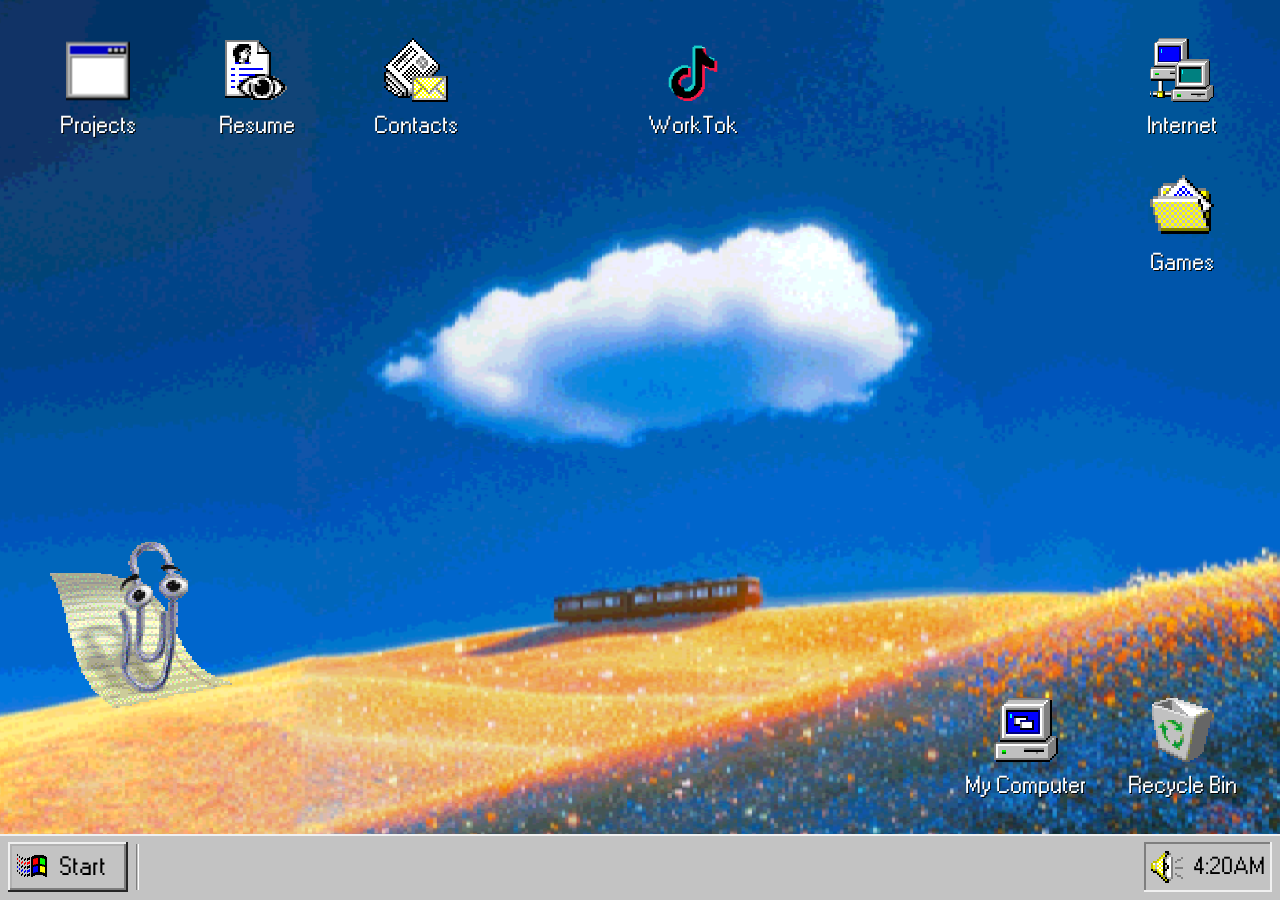
<file: index.html>
<!DOCTYPE html><html lang="en"><head><meta charset="UTF-8"><meta name="viewport" content="width=device-width, initial-scale=1"><meta name="description" content="An interactive portfolio inspired by Windows 98"><meta name="theme-color" content="#008080"><link rel="preconnect" href="https://www.youtube-nocookie.com" crossorigin><link rel="preconnect" href="https://i.ytimg.com" crossorigin><link rel="preconnect" href="https://rr1---sn.googlevideo.com" crossorigin><link rel="icon" type="image/svg+xml" href="/favicon.svg"><title>Portfolio 98</title><style>@font-face{font-family:W95FA;src:url(/fonts/w95fa.woff2)format("woff2");font-weight:400;font-style:normal;font-display:swap}html,body{cursor:url(/assets/cursors/default.svg) 0 0,default;background:#008282;min-height:100%;margin:0}body{font-family:W95FA,MS Sans Serif,Tahoma,Arial,sans-serif}a,button:not(:disabled),select,input[type=checkbox],input[type=radio],input[type=range],[role=button],[role=menuitem],[role=tab]{cursor:url(/assets/cursors/link.svg) 7 0,pointer}input:not([type=checkbox]):not([type=radio]):not([type=range]):not([type=button]):not([type=submit]),textarea,[contenteditable=true]{cursor:url(/assets/cursors/text.svg) 4 10,text}button:disabled,input:disabled,select:disabled{cursor:url(/assets/cursors/default.svg) 0 0,default}[aria-busy=true]{cursor:url(/assets/cursors/working.svg) 0 0,progress}[data-cursor=help]{cursor:url(/assets/cursors/help.svg) 0 0,help}@supports not selector(::-webkit-scrollbar){*{scrollbar-width:auto;scrollbar-color:#b8c0c1 #dfdfdf}}::-webkit-scrollbar{background:#dfdfdf;width:16px;height:17px}::-webkit-scrollbar-track{background:#dfdfdf}::-webkit-scrollbar-track-piece{background:#dfdfdf}::-webkit-scrollbar-thumb{background:#b8c0c1;border:0;border-radius:0;min-width:24px;min-height:24px;box-shadow:inset -1px -1px #0a0a0a,inset 1px 1px #fff,inset -2px -2px gray,inset 2px 2px #dfdfdf}::-webkit-scrollbar-thumb:vertical{cursor:url(/assets/cursors/ns-resize.svg) 4 10,ns-resize}::-webkit-scrollbar-thumb:horizontal{cursor:url(/assets/cursors/ew-resize.svg) 10 4,ew-resize}::-webkit-scrollbar-button{cursor:url(/assets/cursors/link.svg) 7 0,pointer;background-color:silver;background-repeat:no-repeat;border:0;border-radius:0;display:block}::-webkit-scrollbar-button:vertical{background-image:url(/assets/scrollbars/vertical.svg);background-size:16px 125px;width:16px;height:17px}::-webkit-scrollbar-button:vertical:decrement{background-position:0 0}::-webkit-scrollbar-button:vertical:increment{background-position:0 -108px}::-webkit-scrollbar-button:horizontal{background-image:url(/assets/scrollbars/horizontal.svg);background-size:143px 17px;width:16px;height:17px}::-webkit-scrollbar-button:horizontal:decrement{background-position:0 0}::-webkit-scrollbar-button:horizontal:increment{background-position:-127px 0}::-webkit-scrollbar-button:vertical:start:increment{width:0;height:0;display:none}::-webkit-scrollbar-button:vertical:end:decrement{width:0;height:0;display:none}::-webkit-scrollbar-button:horizontal:start:increment{width:0;height:0;display:none}::-webkit-scrollbar-button:horizontal:end:decrement{width:0;height:0;display:none}::-webkit-scrollbar-corner{background:silver;box-shadow:inset 1px 1px #fff,inset -1px -1px gray}a:focus-visible,button:focus-visible,input:focus-visible{outline-offset:-3px;outline:1px dotted}
</style><link rel="stylesheet" href="/_astro/index.CvqYyREc.css"><style>._screen_1l2zu_1{color:#fff;user-select:none;background:#008282;font-family:W95FA,MS Sans Serif,Tahoma,Arial,sans-serif;position:fixed;inset:0;overflow:hidden}._content_1l2zu_11{flex-direction:column;justify-content:center;align-items:center;gap:clamp(30px,4.5vh,49px);padding-bottom:4px;display:flex;position:absolute;inset:0 0 66px}._content_1l2zu_11 strong{color:#fff;white-space:nowrap;font-size:clamp(140px,17.6vw,338px);font-weight:400;line-height:.72;display:block}._content_1l2zu_11 a,._content_1l2zu_11 button{appearance:none;color:#000;text-align:center;white-space:nowrap;background:silver;border:0;border-radius:0;justify-content:center;align-items:center;min-height:40px;padding:14px 18px;font:18px/12px MS Sans Serif,Tahoma,Arial,sans-serif;text-decoration:none;display:flex;box-shadow:inset -1px -1px #0a0a0a,inset 1px 1px #fff,inset -2px -2px gray,inset 2px 2px #dfdfdf}._content_1l2zu_11 a:active,._content_1l2zu_11 button:active{padding:15px 17px 13px 19px;box-shadow:inset -1px -1px #fff,inset 1px 1px #0a0a0a,inset -2px -2px #dfdfdf,inset 2px 2px gray}._taskbar_1l2zu_56{background:#c3c3c3;justify-content:space-between;align-items:center;height:66px;padding:8px;display:flex;position:absolute;inset:auto 0 0;box-shadow:inset 0 2px #f0f0f0}._start_1l2zu_68{color:#000;background:#c3c3c3;align-items:center;gap:11px;width:120px;height:50px;padding:8px;font-size:26px;text-decoration:none;display:flex;box-shadow:inset -2px -2px #262626,inset 2px 2px #f0f0f0,inset -4px -4px #7e7e7e,inset 4px 4px #b1b1b1}._start_1l2zu_68 img,._tray_1l2zu_83 img{object-fit:contain;width:32px;height:32px;image-rendering:pixelated}._tray_1l2zu_83{color:#000;white-space:nowrap;align-items:center;gap:10px;height:50px;padding:7px;font-size:24px;display:flex;box-shadow:inset -2px -2px #f0f0f0,inset 2px 2px #7e7e7e}._compact_1l2zu_97{position:absolute}._compact_1l2zu_97 ._content_1l2zu_11{gap:clamp(22px,8%,49px);padding:18px;inset:0}._compact_1l2zu_97 ._content_1l2zu_11 strong{font-size:clamp(96px,28vmin,220px)}._compact_1l2zu_97 ._content_1l2zu_11 a,._compact_1l2zu_97 ._content_1l2zu_11 button{min-height:32px;padding:10px 14px;font-size:14px}@media (width<=700px){._content_1l2zu_11 strong{font-size:38vw}._tray_1l2zu_83{font-size:18px}}
</style></head><body><style>astro-island,astro-slot,astro-static-slot{display:contents}</style><script>(()=>{var e=async t=>{await(await t())()};(self.Astro||(self.Astro={})).load=e;window.dispatchEvent(new Event("astro:load"));})();</script><script>(()=>{var g=Object.defineProperty;var w=(a,s,c)=>s in a?g(a,s,{enumerable:!0,configurable:!0,writable:!0,value:c}):a[s]=c;var l=(a,s,c)=>w(a,typeof s!="symbol"?s+"":s,c);var E=new Set(["__proto__","constructor","prototype"]);{let a={0:t=>y(t),1:t=>c(t),2:t=>new RegExp(t),3:t=>new Date(t),4:t=>new Map(c(t)),5:t=>new Set(c(t)),6:t=>BigInt(t),7:t=>new URL(t),8:t=>new Uint8Array(t),9:t=>new Uint16Array(t),10:t=>new Uint32Array(t),11:t=>Number.POSITIVE_INFINITY*t},s=t=>{let[p,e]=t;return p in a?a[p](e):void 0},c=t=>t.map(s),y=t=>typeof t!="object"||t===null?t:Object.fromEntries(Object.entries(t).map(([p,e])=>[p,s(e)]));class f extends HTMLElement{constructor(){super(...arguments);l(this,"Component");l(this,"hydrator");l(this,"hydrate",async()=>{var b;if(!this.hydrator||!this.isConnected)return;let e=(b=this.parentElement)==null?void 0:b.closest("astro-island[ssr]");if(e){e.addEventListener("astro:hydrate",this.hydrate,{once:!0});return}let r=this.querySelectorAll("astro-slot"),n={},d=this.querySelectorAll("template[data-astro-template]");for(let o of d){let i=o.closest(this.tagName);i!=null&&i.isSameNode(this)&&(n[o.getAttribute("data-astro-template")||"default"]=o.innerHTML,o.remove())}for(let o of r){let i=o.closest(this.tagName);i!=null&&i.isSameNode(this)&&(n[o.getAttribute("name")||"default"]=o.innerHTML)}let u;try{u=this.hasAttribute("props")?y(JSON.parse(this.getAttribute("props"))):{}}catch(o){let i=this.getAttribute("component-url")||"<unknown>",v=this.getAttribute("component-export");throw v&&(i+=` (export ${v})`),console.error(`[hydrate] Error parsing props for component ${i}`,this.getAttribute("props"),o),o}let h;await this.hydrator(this)(this.Component,u,n,{client:this.getAttribute("client")}),this.removeAttribute("ssr"),this.dispatchEvent(new CustomEvent("astro:hydrate"))});l(this,"unmount",()=>{this.isConnected||this.dispatchEvent(new CustomEvent("astro:unmount"))})}disconnectedCallback(){document.removeEventListener("astro:after-swap",this.unmount),document.addEventListener("astro:after-swap",this.unmount,{once:!0})}connectedCallback(){if(!this.hasAttribute("await-children")||document.readyState==="interactive"||document.readyState==="complete")this.childrenConnectedCallback();else{let e=()=>{document.removeEventListener("DOMContentLoaded",e),r.disconnect(),this.childrenConnectedCallback()},r=new MutationObserver(()=>{var n;((n=this.lastChild)==null?void 0:n.nodeType)===Node.COMMENT_NODE&&this.lastChild.nodeValue==="astro:end"&&(this.lastChild.remove(),e())});r.observe(this,{childList:!0}),document.addEventListener("DOMContentLoaded",e)}}async childrenConnectedCallback(){let e=this.getAttribute("before-hydration-url");e&&await import(e),this.start()}getRetryImportUrl(e){let r=new URL(e,document.baseURI);return r.searchParams.set("astro-retry",Date.now().toString()),r.toString()}async importWithRetry(e){try{return await import(e)}catch(r){return await new Promise(n=>setTimeout(n,1e3)),import(this.getRetryImportUrl(e))}}handleHydrationError(e){let r=this.getAttribute("component-url"),n=new CustomEvent("astro:hydration-error",{cancelable:!0,bubbles:!0,composed:!0,detail:{error:e,componentUrl:r}});this.dispatchEvent(n)&&console.error(`[astro-island] Error hydrating ${r}`,e)}async start(){let e=JSON.parse(this.getAttribute("opts")),r=this.getAttribute("client");if(Astro[r]===void 0){window.addEventListener(`astro:${r}`,()=>this.start(),{once:!0});return}try{await Astro[r](async()=>{let n=this.getAttribute("renderer-url");try{let[d,{default:u}]=await Promise.all([this.importWithRetry(this.getAttribute("component-url")),n?this.importWithRetry(n):Promise.resolve({default:()=>()=>{}})]),h=this.getAttribute("component-export")||"default";if(h.includes(".")){this.Component=d;for(let m of h.split(".")){if(E.has(m)||!this.Component||typeof this.Component!="object"&&typeof this.Component!="function"||!Object.hasOwn(this.Component,m))throw new Error(`Invalid component export path: ${h}`);this.Component=this.Component[m]}}else{if(E.has(h))throw new Error(`Invalid component export path: ${h}`);this.Component=d[h]}return this.hydrator=u,this.hydrate}catch(d){return this.handleHydrationError(d),()=>{}}},e,this)}catch(n){this.handleHydrationError(n)}}attributeChangedCallback(){this.hydrate()}}l(f,"observedAttributes",["props"]),customElements.get("astro-island")||customElements.define("astro-island",f)}})();</script><astro-island uid="Yc7Di" prefix="r1" component-url="/_astro/DesktopShell.CTxz_brJ.js" component-export="default" renderer-url="/_astro/client.CmjTD7K3.js" props="{&quot;projects&quot;:[1,[[0,{&quot;slug&quot;:[0,&quot;portal-obucheniya&quot;],&quot;title&quot;:[0,&quot;Портал обучения&quot;],&quot;summary&quot;:[0,&quot;Спроектировал LMS-портал, который объединяет обучение, материалы, прогресс и тестирование сотрудников.&quot;],&quot;year&quot;:[0,2026],&quot;icon&quot;:[0,&quot;/projects/icons/portal-obucheniya/icon.png&quot;],&quot;role&quot;:[0,&quot;&quot;],&quot;technologies&quot;:[1,[]],&quot;sections&quot;:[1,[[0,{&quot;heading&quot;:[0,&quot;Контекст проекта&quot;],&quot;subheading&quot;:[0,&quot;Обучение сотрудников ДВ Невада&quot;],&quot;body&quot;:[0,&quot;Материалы по адаптации были распределены по направлениям, дням и отдельным страницам. Сотрудник получал доступ к информации, но сам искал нужный этап и не видел общего прогресса.&quot;]}],[0,{&quot;heading&quot;:[0,&quot;Проблема старой версии&quot;],&quot;subheading&quot;:[0,&quot;Контент без единого маршрута&quot;],&quot;body&quot;:[0,&quot;Длинные публичные страницы объединяли инструкции, памятки и тесты, но не связывали их в последовательное обучение. Пользователю было сложно понять, что уже пройдено и что делать дальше.&quot;]}],[0,{&quot;heading&quot;:[0,&quot;Моя роль&quot;],&quot;subheading&quot;:[0,&quot;Продуктовый дизайнер&quot;],&quot;body&quot;:[0,&quot;Я самостоятельно разобрал требования и текущий интерфейс, построил сценарий обучения, определил структуру разделов и подготовил визуальный дизайн ключевых экранов.&quot;]}],[0,{&quot;heading&quot;:[0,&quot;Задача&quot;],&quot;subheading&quot;:[0,&quot;Собрать единый путь обучения&quot;],&quot;body&quot;:[0,&quot;Нужно было объединить курсы, материалы, прогресс и тестирование в личном кабинете, чтобы сотрудник видел текущий этап и мог продолжить обучение без лишнего поиска.&quot;]}],[0,{&quot;heading&quot;:[0,&quot;Как я работал над решением&quot;],&quot;subheading&quot;:[0,&quot;От требований к сценарию&quot;],&quot;body&quot;:[0,&quot;Я описал путь от входа до результата теста, расставил приоритеты и определил основные разделы: главная, курсы, материалы и тестирование.&quot;]}],[0,{&quot;heading&quot;:[0,&quot;Структура портала&quot;],&quot;subheading&quot;:[0,&quot;Все действия в одной системе&quot;],&quot;body&quot;:[0,&quot;Боковое меню объединяет обучение, курсы, памятки, тесты и помощь. Профиль сохраняет контекст должности, а интерфейс остаётся одинаковым на всех этапах.&quot;]}],[0,{&quot;heading&quot;:[0,&quot;Главная как точка продолжения&quot;],&quot;subheading&quot;:[0,&quot;Текущий курс и следующий шаг&quot;],&quot;body&quot;:[0,&quot;На главной сотрудник сразу видит активный курс, продолжает с последнего места и получает быстрый доступ к материалам и тестам. Статистика показывает общий прогресс.&quot;]}],[0,{&quot;heading&quot;:[0,&quot;Материалы без лишнего поиска&quot;],&quot;subheading&quot;:[0,&quot;Библиотека для конкретной роли&quot;],&quot;body&quot;:[0,&quot;Инструкции и памятки собраны в отдельной библиотеке и связаны с должностью сотрудника. Нужный файл можно найти и скачать без просмотра длинных страниц.&quot;]}],[0,{&quot;heading&quot;:[0,&quot;Полный сценарий тестирования&quot;],&quot;subheading&quot;:[0,&quot;От списка заданий до ответа&quot;],&quot;body&quot;:[0,&quot;Пользователь видит доступные и завершённые тесты, правила прохождения, прогресс, таймер и навигацию по вопросам. Предусмотрено досрочное завершение.&quot;]}],[0,{&quot;heading&quot;:[0,&quot;Результат и разбор ошибок&quot;],&quot;subheading&quot;:[0,&quot;Проверка становится частью обучения&quot;],&quot;body&quot;:[0,&quot;После теста сотрудник получает итоговый балл и разбор ответов. Результат можно сохранить или отправить, а ошибки помогают вернуться к сложным темам.&quot;]}],[0,{&quot;heading&quot;:[0,&quot;Визуальный подход&quot;],&quot;subheading&quot;:[0,&quot;Спокойная система для сложного контента&quot;],&quot;body&quot;:[0,&quot;Нейтральная основа, карточки и единые паттерны упрощают восприятие. Акцентный цвет выделяет действия, прогресс и выбранные состояния.&quot;]}],[0,{&quot;heading&quot;:[0,&quot;Что изменилось&quot;],&quot;subheading&quot;:[0,&quot;От страниц к персональному маршруту&quot;],&quot;body&quot;:[0,&quot;Вместо набора материалов появился связный сценарий: сотрудник видит свой курс, изучает инструкции, проходит проверку знаний и получает понятный результат.&quot;]}],[0,{&quot;heading&quot;:[0,&quot;Результат&quot;],&quot;subheading&quot;:[0,&quot;Единая система обучения&quot;],&quot;body&quot;:[0,&quot;Я сформировал цельный продуктовый концепт LMS-портала. Следующий шаг — проверить навигацию, прогресс и тестирование на сотрудниках перед разработкой.&quot;]}]]],&quot;cover&quot;:[0,&quot;/projects/portal-obucheniya/cover.png&quot;],&quot;media&quot;:[1,[[0,{&quot;type&quot;:[0,&quot;image&quot;],&quot;image&quot;:[0,&quot;/projects/gallery/portal-obucheniya/media/0/value/image.png&quot;],&quot;alt&quot;:[0,&quot;Главная страница&quot;]}],[0,{&quot;type&quot;:[0,&quot;comparison&quot;],&quot;beforeImage&quot;:[0,&quot;/projects/comparisons/portal-obucheniya/media/1/value/beforeImage.png&quot;],&quot;afterImage&quot;:[0,&quot;/projects/comparisons/portal-obucheniya/media/1/value/afterImage.png&quot;],&quot;initialPosition&quot;:[0,24]}],[0,{&quot;type&quot;:[0,&quot;image&quot;],&quot;image&quot;:[0,&quot;/projects/gallery/portal-obucheniya/media/2/value/image.png&quot;],&quot;alt&quot;:[0,&quot;Вход в портал обучения&quot;]}],[0,{&quot;type&quot;:[0,&quot;image&quot;],&quot;image&quot;:[0,&quot;/projects/gallery/portal-obucheniya/media/3/value/image.png&quot;],&quot;alt&quot;:[0,&quot;Портал главная страница&quot;]}],[0,{&quot;type&quot;:[0,&quot;comparison&quot;],&quot;beforeImage&quot;:[0,&quot;/projects/comparisons/portal-obucheniya/media/4/value/beforeImage.png&quot;],&quot;afterImage&quot;:[0,&quot;/projects/comparisons/portal-obucheniya/media/4/value/afterImage.png&quot;],&quot;initialPosition&quot;:[0,50]}],[0,{&quot;type&quot;:[0,&quot;image&quot;],&quot;image&quot;:[0,&quot;/projects/gallery/portal-obucheniya/media/5/value/image.png&quot;],&quot;alt&quot;:[0,&quot;Глав стр со свернутым меню&quot;]}],[0,{&quot;type&quot;:[0,&quot;image&quot;],&quot;image&quot;:[0,&quot;/projects/gallery/portal-obucheniya/media/6/value/image.png&quot;],&quot;alt&quot;:[0,&quot;Материалы &quot;]}],[0,{&quot;type&quot;:[0,&quot;image&quot;],&quot;image&quot;:[0,&quot;/projects/gallery/portal-obucheniya/media/7/value/image.png&quot;],&quot;alt&quot;:[0,&quot;Тестирования пользователя&quot;]}],[0,{&quot;type&quot;:[0,&quot;image&quot;],&quot;image&quot;:[0,&quot;/projects/gallery/portal-obucheniya/media/8/value/image.png&quot;],&quot;alt&quot;:[0,&quot;Начало тестирования&quot;]}],[0,{&quot;type&quot;:[0,&quot;image&quot;],&quot;image&quot;:[0,&quot;/projects/gallery/portal-obucheniya/media/9/value/image.png&quot;],&quot;alt&quot;:[0,&quot;&quot;]}],[0,{&quot;type&quot;:[0,&quot;image&quot;],&quot;image&quot;:[0,&quot;/projects/gallery/portal-obucheniya/media/10/value/image.png&quot;],&quot;alt&quot;:[0,&quot;&quot;]}]]],&quot;galleryGap&quot;:[0,12],&quot;order&quot;:[0,1],&quot;gallery&quot;:[1,[[0,{&quot;image&quot;:[0,&quot;/projects/gallery/portal-obucheniya/media/0/value/image.png&quot;],&quot;alt&quot;:[0,&quot;Главная страница&quot;]}],[0,{&quot;image&quot;:[0,&quot;/projects/gallery/portal-obucheniya/media/2/value/image.png&quot;],&quot;alt&quot;:[0,&quot;Вход в портал обучения&quot;]}],[0,{&quot;image&quot;:[0,&quot;/projects/gallery/portal-obucheniya/media/3/value/image.png&quot;],&quot;alt&quot;:[0,&quot;Портал главная страница&quot;]}],[0,{&quot;image&quot;:[0,&quot;/projects/gallery/portal-obucheniya/media/5/value/image.png&quot;],&quot;alt&quot;:[0,&quot;Глав стр со свернутым меню&quot;]}],[0,{&quot;image&quot;:[0,&quot;/projects/gallery/portal-obucheniya/media/6/value/image.png&quot;],&quot;alt&quot;:[0,&quot;Материалы &quot;]}],[0,{&quot;image&quot;:[0,&quot;/projects/gallery/portal-obucheniya/media/7/value/image.png&quot;],&quot;alt&quot;:[0,&quot;Тестирования пользователя&quot;]}],[0,{&quot;image&quot;:[0,&quot;/projects/gallery/portal-obucheniya/media/8/value/image.png&quot;],&quot;alt&quot;:[0,&quot;Начало тестирования&quot;]}],[0,{&quot;image&quot;:[0,&quot;/projects/gallery/portal-obucheniya/media/9/value/image.png&quot;],&quot;alt&quot;:[0,&quot;&quot;]}],[0,{&quot;image&quot;:[0,&quot;/projects/gallery/portal-obucheniya/media/10/value/image.png&quot;],&quot;alt&quot;:[0,&quot;&quot;]}]]],&quot;href&quot;:[0,&quot;/projects/portal-obucheniya/&quot;]}],[0,{&quot;slug&quot;:[0,&quot;aeroport-habarovsk&quot;],&quot;title&quot;:[0,&quot;Аэропорт Хабаровск&quot;],&quot;summary&quot;:[0,&quot;Спроектировал главную аэропорта Хабаровска с онлайн-табло, пассажирскими сервисами и информацией о поездке.&quot;],&quot;year&quot;:[0,2026],&quot;icon&quot;:[0,&quot;/projects/icons/aeroport-habarovsk/icon.png&quot;],&quot;role&quot;:[0,&quot;&quot;],&quot;technologies&quot;:[1,[]],&quot;sections&quot;:[1,[[0,{&quot;heading&quot;:[0,&quot;Контекст проекта&quot;],&quot;subheading&quot;:[0,&quot;Главная для разных пассажирских задач&quot;],&quot;body&quot;:[0,&quot;Пассажиры приходят на сайт проверить рейс, регистрацию, транспорт или услуги. Главная должна быстро отвечать на срочные вопросы и одновременно формировать современный образ аэропорта.&quot;]}],[0,{&quot;heading&quot;:[0,&quot;Бриф и задача&quot;],&quot;subheading&quot;:[0,&quot;Совместить сервис и образ города&quot;],&quot;body&quot;:[0,&quot;Я спроектировал главную страницу, где онлайн-табло и практические сервисы получают приоритет, а информация о Хабаровске и аэропорте поддерживает имиджевую часть.&quot;]}],[0,{&quot;heading&quot;:[0,&quot;Моя роль&quot;],&quot;subheading&quot;:[0,&quot;Продуктовый дизайнер&quot;],&quot;body&quot;:[0,&quot;Самостоятельно работал с брифом, структурой, пользовательскими сценариями и визуальным интерфейсом desktop-страницы.&quot;]}],[0,{&quot;heading&quot;:[0,&quot;Приоритет информации&quot;],&quot;subheading&quot;:[0,&quot;Сначала рейс, затем дорога и услуги&quot;],&quot;body&quot;:[0,&quot;Структуру построил по срочности: навигация и быстрые действия, онлайн-табло, информация для пассажиров, транспорт, парковка, услуги и контент об аэропорте.&quot;]}],[0,{&quot;heading&quot;:[0,&quot;Первый экран&quot;],&quot;subheading&quot;:[0,&quot;Основные действия без поиска&quot;],&quot;body&quot;:[0,&quot;На первом экране собраны приветствие, время, погода, навигация и переходы к главным сценариям. Пользователь сразу понимает, где проверить рейс или подготовиться к поездке.&quot;]}],[0,{&quot;heading&quot;:[0,&quot;Онлайн-табло&quot;],&quot;subheading&quot;:[0,&quot;Статус рейса в центре сценария&quot;],&quot;body&quot;:[0,&quot;Табло разделено на вылеты и прилёты. Поиск, даты, авиакомпании, выходы и статусы помогают быстро найти рейс, не просматривая всю таблицу.&quot;]}],[0,{&quot;heading&quot;:[0,&quot;Визуальный подход&quot;],&quot;subheading&quot;:[0,&quot;Воздушная и ясная композиция&quot;],&quot;body&quot;:[0,&quot;Крупная типографика, свободные интервалы и карточки разделяют срочную информацию, сервисы и имиджевые блоки. Акценты помогают быстро считывать действия и статусы.&quot;]}],[0,{&quot;heading&quot;:[0,&quot;Результат&quot;],&quot;subheading&quot;:[0,&quot;Сервис вокруг задач пассажира&quot;],&quot;body&quot;:[0,&quot;Я сформировал структуру главной страницы, которая объединяет рейсы, транспорт, парковку, услуги и образ аэропорта. Следующий шаг — проверить сценарии на пассажирах.&quot;]}]]],&quot;cover&quot;:[0,&quot;/projects/aeroport-habarovsk/cover.png&quot;],&quot;media&quot;:[1,[[0,{&quot;type&quot;:[0,&quot;image&quot;],&quot;image&quot;:[0,&quot;/projects/gallery/aeroport-habarovsk/media/0/value/image.png&quot;],&quot;alt&quot;:[0,&quot;1&quot;]}],[0,{&quot;type&quot;:[0,&quot;image&quot;],&quot;image&quot;:[0,&quot;/projects/gallery/aeroport-habarovsk/media/1/value/image.png&quot;],&quot;alt&quot;:[0,&quot;2&quot;]}],[0,{&quot;type&quot;:[0,&quot;image&quot;],&quot;image&quot;:[0,&quot;/projects/gallery/aeroport-habarovsk/media/2/value/image.png&quot;],&quot;alt&quot;:[0,&quot;3&quot;]}],[0,{&quot;type&quot;:[0,&quot;image&quot;],&quot;image&quot;:[0,&quot;/projects/gallery/aeroport-habarovsk/media/3/value/image.png&quot;],&quot;alt&quot;:[0,&quot;4&quot;]}],[0,{&quot;type&quot;:[0,&quot;image&quot;],&quot;image&quot;:[0,&quot;/projects/gallery/aeroport-habarovsk/media/4/value/image.png&quot;],&quot;alt&quot;:[0,&quot;5&quot;]}],[0,{&quot;type&quot;:[0,&quot;image&quot;],&quot;image&quot;:[0,&quot;/projects/gallery/aeroport-habarovsk/media/5/value/image.png&quot;],&quot;alt&quot;:[0,&quot;6&quot;]}]]],&quot;galleryGap&quot;:[0,0],&quot;order&quot;:[0,2],&quot;gallery&quot;:[1,[[0,{&quot;image&quot;:[0,&quot;/projects/gallery/aeroport-habarovsk/media/0/value/image.png&quot;],&quot;alt&quot;:[0,&quot;1&quot;]}],[0,{&quot;image&quot;:[0,&quot;/projects/gallery/aeroport-habarovsk/media/1/value/image.png&quot;],&quot;alt&quot;:[0,&quot;2&quot;]}],[0,{&quot;image&quot;:[0,&quot;/projects/gallery/aeroport-habarovsk/media/2/value/image.png&quot;],&quot;alt&quot;:[0,&quot;3&quot;]}],[0,{&quot;image&quot;:[0,&quot;/projects/gallery/aeroport-habarovsk/media/3/value/image.png&quot;],&quot;alt&quot;:[0,&quot;4&quot;]}],[0,{&quot;image&quot;:[0,&quot;/projects/gallery/aeroport-habarovsk/media/4/value/image.png&quot;],&quot;alt&quot;:[0,&quot;5&quot;]}],[0,{&quot;image&quot;:[0,&quot;/projects/gallery/aeroport-habarovsk/media/5/value/image.png&quot;],&quot;alt&quot;:[0,&quot;6&quot;]}]]],&quot;href&quot;:[0,&quot;/projects/aeroport-habarovsk/&quot;]}],[0,{&quot;slug&quot;:[0,&quot;caromoto&quot;],&quot;title&quot;:[0,&quot;CAROMOTO&quot;],&quot;summary&quot;:[0,&quot;Переработал мобильный путь CAROMOTO: поиск автомобиля, проверку лота и расчёт полной стоимости.&quot;],&quot;year&quot;:[0,2025],&quot;icon&quot;:[0,&quot;/projects/icons/caromoto/icon.png&quot;],&quot;role&quot;:[0,&quot;&quot;],&quot;technologies&quot;:[1,[]],&quot;sections&quot;:[1,[[0,{&quot;heading&quot;:[0,&quot;Задача&quot;],&quot;subheading&quot;:[0,&quot;Сделать выбор лота прозрачнее&quot;],&quot;body&quot;:[0,&quot;Связать поиск автомобиля, оценку состояния, ставку и расчёт полной стоимости в одном понятном мобильном сценарии.&quot;]}],[0,{&quot;heading&quot;:[0,&quot;Контекст проекта&quot;],&quot;subheading&quot;:[0,&quot;Брокер зарубежных аукционов&quot;],&quot;body&quot;:[0,&quot;CAROMOTO помогает дилерам и профессиональным покупателям находить автомобили, изучать лоты и рассчитывать доставку. Для этой аудитории важны скорость, точность и прозрачность расходов.&quot;]}],[0,{&quot;heading&quot;:[0,&quot;Моя роль&quot;],&quot;subheading&quot;:[0,&quot;Продуктовый дизайнер&quot;],&quot;body&quot;:[0,&quot;Я проанализировал поведение пользователей, сформулировал проблемы, построил сценарий и подготовил UX/UI трёх мобильных экранов.&quot;]}],[0,{&quot;heading&quot;:[0,&quot;Результат&quot;],&quot;subheading&quot;:[0,&quot;Связный мобильный сценарий&quot;],&quot;body&quot;:[0,&quot;Выдача, карточка лота и калькулятор последовательно отвечают на вопросы: что выбрать, в каком состоянии автомобиль и сколько будет стоить покупка.&quot;]}],[0,{&quot;heading&quot;:[0,&quot;Почему потребовался редизайн&quot;],&quot;subheading&quot;:[0,&quot;Важные данные терялись в длинных страницах&quot;],&quot;body&quot;:[0,&quot;Пользователи переключались между фотографиями и схемой повреждений, прокручивали перегруженные фильтры и теряли контекст при переходах. На мобильном экране характеристики, торги и действия конкурировали за внимание.&quot;]}],[0,{&quot;heading&quot;:[0,&quot;Как я исследовал поведение&quot;],&quot;subheading&quot;:[0,&quot;Сессии, клики и тепловые карты&quot;],&quot;body&quot;:[0,&quot;Я изучил записи сессий, переходы и глубину просмотра. Основная активность приходилась на рабочее время, что подтвердило B2B-фокус. До нижних блоков главной доходило около 20% посетителей.&quot;]}],[0,{&quot;heading&quot;:[0,&quot;Какие проблемы я взял в работу&quot;],&quot;subheading&quot;:[0,&quot;Путь от поиска до расчёта&quot;],&quot;body&quot;:[0,&quot;В этой итерации я сфокусировался на выдаче, карточке и калькуляторе. Главную страницу, категории, пагинацию и структуру моделей зафиксировал как отдельные задачи.&quot;]}],[0,{&quot;heading&quot;:[0,&quot;Сценарий вместо отдельных экранов&quot;],&quot;subheading&quot;:[0,&quot;Найти → проверить → рассчитать&quot;],&quot;body&quot;:[0,&quot;Сначала пользователь сравнивает автомобили в выдаче, затем проверяет фото, повреждения и историю лота, оценивает ставку и рассчитывает полную стоимость с доставкой.&quot;]}],[0,{&quot;heading&quot;:[0,&quot;Карточка лота&quot;],&quot;subheading&quot;:[0,&quot;Состояние автомобиля в центре внимания&quot;],&quot;body&quot;:[0,&quot;Крупное фото, галерея, 360° и видео запуска двигателя помогают оценить автомобиль. Ниже собраны VIN, повреждения, характеристики, документы, история и данные торгов.&quot;]}],[0,{&quot;heading&quot;:[0,&quot;Информация по приоритету&quot;],&quot;subheading&quot;:[0,&quot;Сначала риск, затем подробности&quot;],&quot;body&quot;:[0,&quot;Сначала показаны данные, влияющие на решение о покупке. Дополнительные характеристики раскрываются ниже, а калькулятор показывает состав расходов до участия в торгах.&quot;]}],[0,{&quot;heading&quot;:[0,&quot;Визуальный подход&quot;],&quot;subheading&quot;:[0,&quot;Плотно, но без перегруза&quot;],&quot;body&quot;:[0,&quot;Светлая основа, карточки и синие акценты разделяют характеристики, предупреждения и действия. Компактная типографика сохраняет читаемость большого объёма данных.&quot;]}],[0,{&quot;heading&quot;:[0,&quot;Результат и следующий шаг&quot;],&quot;subheading&quot;:[0,&quot;Рабочий дизайн без выдуманных метрик&quot;],&quot;body&quot;:[0,&quot;Я сформировал мобильный путь от поиска до расчёта стоимости. Следующий шаг — проверить фильтры, порядок данных и калькулятор с представителями автобизнеса.&quot;]}]]],&quot;cover&quot;:[0,&quot;/projects/caromoto/cover.png&quot;],&quot;media&quot;:[1,[[0,{&quot;type&quot;:[0,&quot;image&quot;],&quot;image&quot;:[0,&quot;/projects/gallery/caromoto/media/0/value/image.png&quot;],&quot;alt&quot;:[0,&quot;1&quot;]}],[0,{&quot;type&quot;:[0,&quot;image&quot;],&quot;image&quot;:[0,&quot;/projects/gallery/caromoto/media/1/value/image.png&quot;],&quot;alt&quot;:[0,&quot;2&quot;]}],[0,{&quot;type&quot;:[0,&quot;image&quot;],&quot;image&quot;:[0,&quot;/projects/gallery/caromoto/media/2/value/image.png&quot;],&quot;alt&quot;:[0,&quot;3&quot;]}],[0,{&quot;type&quot;:[0,&quot;image&quot;],&quot;image&quot;:[0,&quot;/projects/gallery/caromoto/media/3/value/image.png&quot;],&quot;alt&quot;:[0,&quot;4&quot;]}],[0,{&quot;type&quot;:[0,&quot;image&quot;],&quot;image&quot;:[0,&quot;/projects/gallery/caromoto/media/4/value/image.png&quot;],&quot;alt&quot;:[0,&quot;5&quot;]}],[0,{&quot;type&quot;:[0,&quot;image&quot;],&quot;image&quot;:[0,&quot;/projects/gallery/caromoto/media/5/value/image.png&quot;],&quot;alt&quot;:[0,&quot;6&quot;]}]]],&quot;galleryGap&quot;:[0,12],&quot;order&quot;:[0,3],&quot;gallery&quot;:[1,[[0,{&quot;image&quot;:[0,&quot;/projects/gallery/caromoto/media/0/value/image.png&quot;],&quot;alt&quot;:[0,&quot;1&quot;]}],[0,{&quot;image&quot;:[0,&quot;/projects/gallery/caromoto/media/1/value/image.png&quot;],&quot;alt&quot;:[0,&quot;2&quot;]}],[0,{&quot;image&quot;:[0,&quot;/projects/gallery/caromoto/media/2/value/image.png&quot;],&quot;alt&quot;:[0,&quot;3&quot;]}],[0,{&quot;image&quot;:[0,&quot;/projects/gallery/caromoto/media/3/value/image.png&quot;],&quot;alt&quot;:[0,&quot;4&quot;]}],[0,{&quot;image&quot;:[0,&quot;/projects/gallery/caromoto/media/4/value/image.png&quot;],&quot;alt&quot;:[0,&quot;5&quot;]}],[0,{&quot;image&quot;:[0,&quot;/projects/gallery/caromoto/media/5/value/image.png&quot;],&quot;alt&quot;:[0,&quot;6&quot;]}]]],&quot;href&quot;:[0,&quot;/projects/caromoto/&quot;]}]]]}" ssr client="load" opts="{&quot;name&quot;:&quot;DesktopShell&quot;,&quot;value&quot;:true}" await-children><main class="_desktop_taqsu_5"><img class="_desktopWallpaper_taqsu_14" src="/assets/desktop/wallpaper.png" alt="" draggable="false"/><input class="_wallpaperInput_taqsu_15" type="file" accept="image/png,image/jpeg,image/webp,image/gif" aria-label="Choose desktop wallpaper"/><div class="_bootScreen_taqsu_423" role="status" aria-label="BIOS loading"><div class="_biosIntro_taqsu_428"><div><span>Holla!</span><span>PortFold OS is Loading</span></div></div><div class="_biosData_taqsu_428"><div class="_biosSection_taqsu_430 _biosPlatform_taqsu_439"><div><span>Platform</span><span>Agent</span></div><div><span>:GPT</span><span>:Sol 5.6</span><span>:medium</span></div></div><div class="_biosSection_taqsu_430 _biosVendor_taqsu_440"><span>Vendor</span><span>:Figma</span></div><div class="_biosSection_taqsu_430"><div><span>Bombordiro crocodilo</span><span>Meme 67</span><span>Matadora</span><span>Mobile Version</span></div><div><span>:True</span><span>:True</span><span>:False</span><span>:False</span></div></div><div class="_biosSection_taqsu_430"><div><span>Time spent creating this file</span><span>Bandwidth Max</span><span>Amount of pixels moved</span><span>Lorem ipsum</span><span>Yeah just write anything</span></div><div><span>:12</span><span>:At Least 8Gib</span><span>:834252934B</span><span>:4235234523B (100%)</span><span>:4235234523B (100%)</span></div></div><div class="_biosSection_taqsu_430"><div><span>Current Date Time</span><span>Timezone</span></div><div><span>:01/01/2023, 12:00:00</span><span>:You</span></div></div></div><div class="_biosFooter_taqsu_442"><span>Starting PortFold OS...</span><div class="_bootProgress_taqsu_443"><i></i></div></div></div><section class="_mobileExperience_taqsu_457" aria-label="PortFold OS mobile home"><header class="_mobileHeader_taqsu_464"><div class="_mobileBrand_taqsu_465"><strong>PortFold OS</strong><span>v 1.67</span></div><button class="_mobileSwitchButton_taqsu_468">Switch to OS</button></header><nav class="_mobileLinks_taqsu_471" aria-label="Mobile portfolio navigation"><a href="/_astro/vladislav-vilevskiy-cv.BJtaqopZ.pdf" target="_blank" rel="noreferrer"><span>Resume</span><img src="/assets/mobile/external-arrow.png" alt=""/></a><button><span>Projects</span><img src="/assets/mobile/external-arrow.png" alt=""/></button><button><span>Contacts</span><img src="/assets/mobile/external-arrow.png" alt=""/></button></nav></section><section class="_desktopArea_taqsu_16" aria-label="Desktop"><div class="_fileGrid_taqsu_34 "><button class="_fileItem_taqsu_36    " style="left:1761px;top:174px" data-folder-drop-id="games" title="Games"><span class="_pixelIcon_taqsu_19 _icon_folder_taqsu_23 undefined " aria-hidden="true"><img src="/assets/desktop/games.png" alt="" draggable="false"/></span><span>Games</span></button><button class="_fileItem_taqsu_36    " style="left:355px;top:37px" title="Contacts"><span class="_pixelIcon_taqsu_19  undefined " aria-hidden="true"><img src="/assets/desktop/contacts.png" alt="" draggable="false"/></span><span>Contacts</span></button><button class="_fileItem_taqsu_36    " style="left:1761px;top:37px" title="Internet"><span class="_pixelIcon_taqsu_19  undefined " aria-hidden="true"><img src="/assets/desktop/internet.png" alt="" draggable="false"/></span><span>Internet</span></button><button class="_fileItem_taqsu_36    " style="left:1602px;top:877px" title="My Computer"><span class="_pixelIcon_taqsu_19  undefined " aria-hidden="true"><img src="/assets/desktop/computer.png" alt="" draggable="false"/></span><span>My Computer</span></button><button class="_fileItem_taqsu_36    " style="left:37px;top:37px" title="Projects"><span class="_pixelIcon_taqsu_19 _icon_project_taqsu_28 undefined " aria-hidden="true"><img src="/assets/desktop/projects.svg" alt="" draggable="false"/></span><span>Projects</span></button><button class="_fileItem_taqsu_36    " style="left:1761px;top:877px" data-recycle-drop="true" title="Recycle Bin"><span class="_pixelIcon_taqsu_19 _icon_recycle_taqsu_24  " aria-hidden="true"><img src="/assets/w98/recycle-empty.svg" alt="" draggable="false"/></span><span>Recycle Bin</span></button><button class="_fileItem_taqsu_36    " style="left:196px;top:37px" title="Resume"><span class="_pixelIcon_taqsu_19  undefined " aria-hidden="true"><img src="/assets/desktop/resume.png" alt="" draggable="false"/></span><span>Resume</span></button><button class="_fileItem_taqsu_36    " style="left:979px;top:37px" title="WorkTok"><span class="_pixelIcon_taqsu_19  undefined " aria-hidden="true"><img src="/assets/desktop/worktok.png" alt="" draggable="false"/></span><span>WorkTok</span></button></div></section><footer class="_taskbar_taqsu_372"><button class="_startButton_taqsu_373 "><img class="_flagMark_taqsu_381" src="[data-uri]" alt=""/><span>Start</span></button><div class="_taskDivider_taqsu_382"></div><div class="_taskButtons_taqsu_383"></div><div class="_tray_taqsu_387"><img class="_speaker_taqsu_388" src="/assets/w98/volume.png" alt=""/><time>--:--</time></div></footer></main><!--astro:end--></astro-island></body></html>
</file>
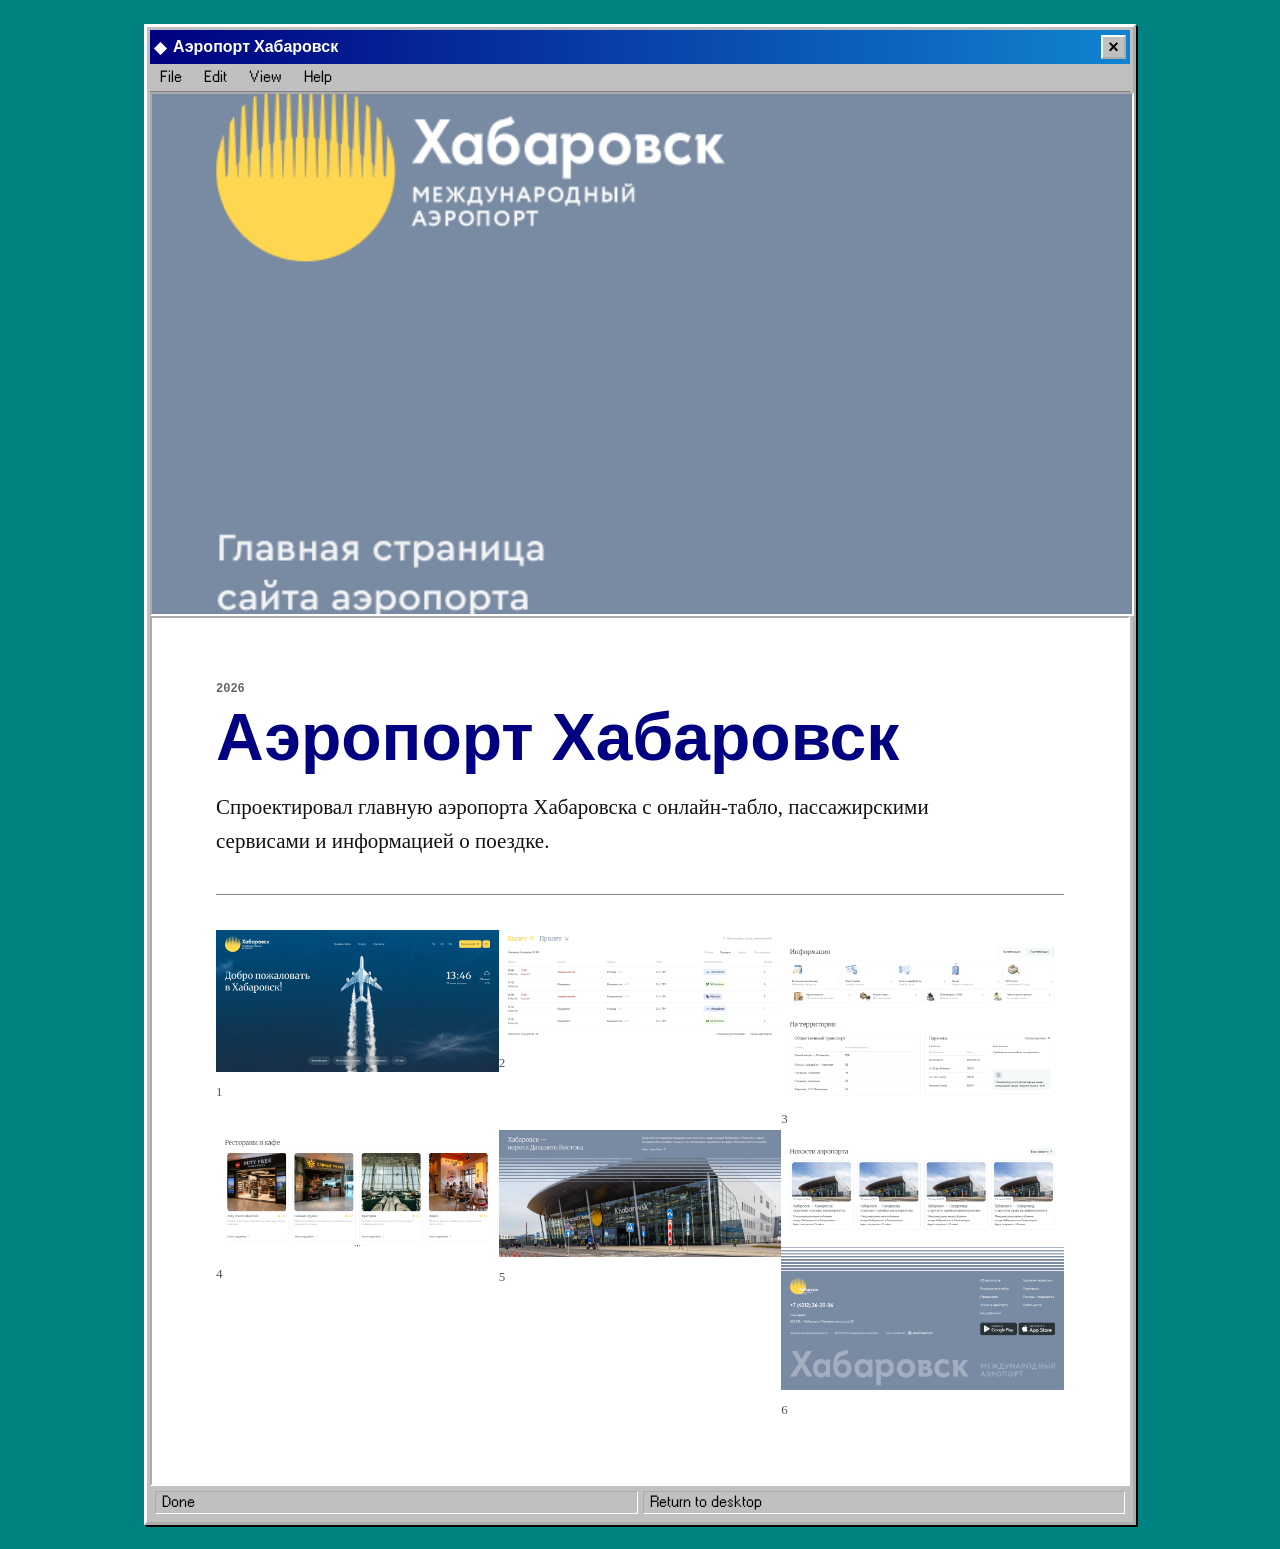
<file: projects/aeroport-habarovsk/index.html>
<!DOCTYPE html><html lang="en"><head><meta charset="UTF-8"><meta name="viewport" content="width=device-width, initial-scale=1"><meta name="description" content="Спроектировал главную аэропорта Хабаровска с онлайн-табло, пассажирскими сервисами и информацией о поездке."><meta name="theme-color" content="#008080"><link rel="preconnect" href="https://www.youtube-nocookie.com" crossorigin><link rel="preconnect" href="https://i.ytimg.com" crossorigin><link rel="preconnect" href="https://rr1---sn.googlevideo.com" crossorigin><link rel="icon" type="image/svg+xml" href="/favicon.svg"><title>Аэропорт Хабаровск · Portfolio 98</title><style>@font-face{font-family:W95FA;src:url(/fonts/w95fa.woff2)format("woff2");font-weight:400;font-style:normal;font-display:swap}html,body{cursor:url(/assets/cursors/default.svg) 0 0,default;background:#008282;min-height:100%;margin:0}body{font-family:W95FA,MS Sans Serif,Tahoma,Arial,sans-serif}a,button:not(:disabled),select,input[type=checkbox],input[type=radio],input[type=range],[role=button],[role=menuitem],[role=tab]{cursor:url(/assets/cursors/link.svg) 7 0,pointer}input:not([type=checkbox]):not([type=radio]):not([type=range]):not([type=button]):not([type=submit]),textarea,[contenteditable=true]{cursor:url(/assets/cursors/text.svg) 4 10,text}button:disabled,input:disabled,select:disabled{cursor:url(/assets/cursors/default.svg) 0 0,default}[aria-busy=true]{cursor:url(/assets/cursors/working.svg) 0 0,progress}[data-cursor=help]{cursor:url(/assets/cursors/help.svg) 0 0,help}@supports not selector(::-webkit-scrollbar){*{scrollbar-width:auto;scrollbar-color:#b8c0c1 #dfdfdf}}::-webkit-scrollbar{background:#dfdfdf;width:16px;height:17px}::-webkit-scrollbar-track{background:#dfdfdf}::-webkit-scrollbar-track-piece{background:#dfdfdf}::-webkit-scrollbar-thumb{background:#b8c0c1;border:0;border-radius:0;min-width:24px;min-height:24px;box-shadow:inset -1px -1px #0a0a0a,inset 1px 1px #fff,inset -2px -2px gray,inset 2px 2px #dfdfdf}::-webkit-scrollbar-thumb:vertical{cursor:url(/assets/cursors/ns-resize.svg) 4 10,ns-resize}::-webkit-scrollbar-thumb:horizontal{cursor:url(/assets/cursors/ew-resize.svg) 10 4,ew-resize}::-webkit-scrollbar-button{cursor:url(/assets/cursors/link.svg) 7 0,pointer;background-color:silver;background-repeat:no-repeat;border:0;border-radius:0;display:block}::-webkit-scrollbar-button:vertical{background-image:url(/assets/scrollbars/vertical.svg);background-size:16px 125px;width:16px;height:17px}::-webkit-scrollbar-button:vertical:decrement{background-position:0 0}::-webkit-scrollbar-button:vertical:increment{background-position:0 -108px}::-webkit-scrollbar-button:horizontal{background-image:url(/assets/scrollbars/horizontal.svg);background-size:143px 17px;width:16px;height:17px}::-webkit-scrollbar-button:horizontal:decrement{background-position:0 0}::-webkit-scrollbar-button:horizontal:increment{background-position:-127px 0}::-webkit-scrollbar-button:vertical:start:increment{width:0;height:0;display:none}::-webkit-scrollbar-button:vertical:end:decrement{width:0;height:0;display:none}::-webkit-scrollbar-button:horizontal:start:increment{width:0;height:0;display:none}::-webkit-scrollbar-button:horizontal:end:decrement{width:0;height:0;display:none}::-webkit-scrollbar-corner{background:silver;box-shadow:inset 1px 1px #fff,inset -1px -1px gray}a:focus-visible,button:focus-visible,input:focus-visible{outline-offset:-3px;outline:1px dotted}
</style><link rel="stylesheet" href="/_astro/_slug_.B0rk4HzE.css"></head><body><main class="project-page" data-astro-cid-yq2gsstb><header class="window-title" data-astro-cid-yq2gsstb><span data-astro-cid-yq2gsstb>◆</span>Аэропорт Хабаровск<a href="/" aria-label="Close and return to the desktop" data-astro-cid-yq2gsstb>×</a></header><nav class="menu" data-astro-cid-yq2gsstb><a href="/" data-astro-cid-yq2gsstb>File</a><span data-astro-cid-yq2gsstb>Edit</span><span data-astro-cid-yq2gsstb>View</span><span data-astro-cid-yq2gsstb>Help</span></nav><img class="cover" src="/projects/aeroport-habarovsk/cover.png" alt="" data-astro-cid-yq2gsstb><article data-astro-cid-yq2gsstb><p class="meta" data-astro-cid-yq2gsstb>2026</p><h1 data-astro-cid-yq2gsstb>Аэропорт Хабаровск</h1><p class="summary" data-astro-cid-yq2gsstb>Спроектировал главную аэропорта Хабаровска с онлайн-табло, пассажирскими сервисами и информацией о поездке.</p><hr data-astro-cid-yq2gsstb><article></article><section class="gallery" style="gap:0px" data-astro-cid-yq2gsstb><figure data-astro-cid-yq2gsstb><img loading="lazy" decoding="async" src="/projects/gallery/aeroport-habarovsk/media/0/value/image.png" alt="1" data-astro-cid-yq2gsstb><figcaption data-astro-cid-yq2gsstb>1</figcaption></figure><figure data-astro-cid-yq2gsstb><img loading="lazy" decoding="async" src="/projects/gallery/aeroport-habarovsk/media/1/value/image.png" alt="2" data-astro-cid-yq2gsstb><figcaption data-astro-cid-yq2gsstb>2</figcaption></figure><figure data-astro-cid-yq2gsstb><img loading="lazy" decoding="async" src="/projects/gallery/aeroport-habarovsk/media/2/value/image.png" alt="3" data-astro-cid-yq2gsstb><figcaption data-astro-cid-yq2gsstb>3</figcaption></figure><figure data-astro-cid-yq2gsstb><img loading="lazy" decoding="async" src="/projects/gallery/aeroport-habarovsk/media/3/value/image.png" alt="4" data-astro-cid-yq2gsstb><figcaption data-astro-cid-yq2gsstb>4</figcaption></figure><figure data-astro-cid-yq2gsstb><img loading="lazy" decoding="async" src="/projects/gallery/aeroport-habarovsk/media/4/value/image.png" alt="5" data-astro-cid-yq2gsstb><figcaption data-astro-cid-yq2gsstb>5</figcaption></figure><figure data-astro-cid-yq2gsstb><img loading="lazy" decoding="async" src="/projects/gallery/aeroport-habarovsk/media/5/value/image.png" alt="6" data-astro-cid-yq2gsstb><figcaption data-astro-cid-yq2gsstb>6</figcaption></figure></section></article><footer data-astro-cid-yq2gsstb><span data-astro-cid-yq2gsstb>Done</span><a href="/" data-astro-cid-yq2gsstb>Return to desktop</a></footer></main><script type="module">document.querySelectorAll(`.comparison-range`).forEach(e=>{e.addEventListener(`input`,()=>e.parentElement?.style.setProperty(`--comparison-position`,`${e.value}%`))});</script></body></html>
</file>
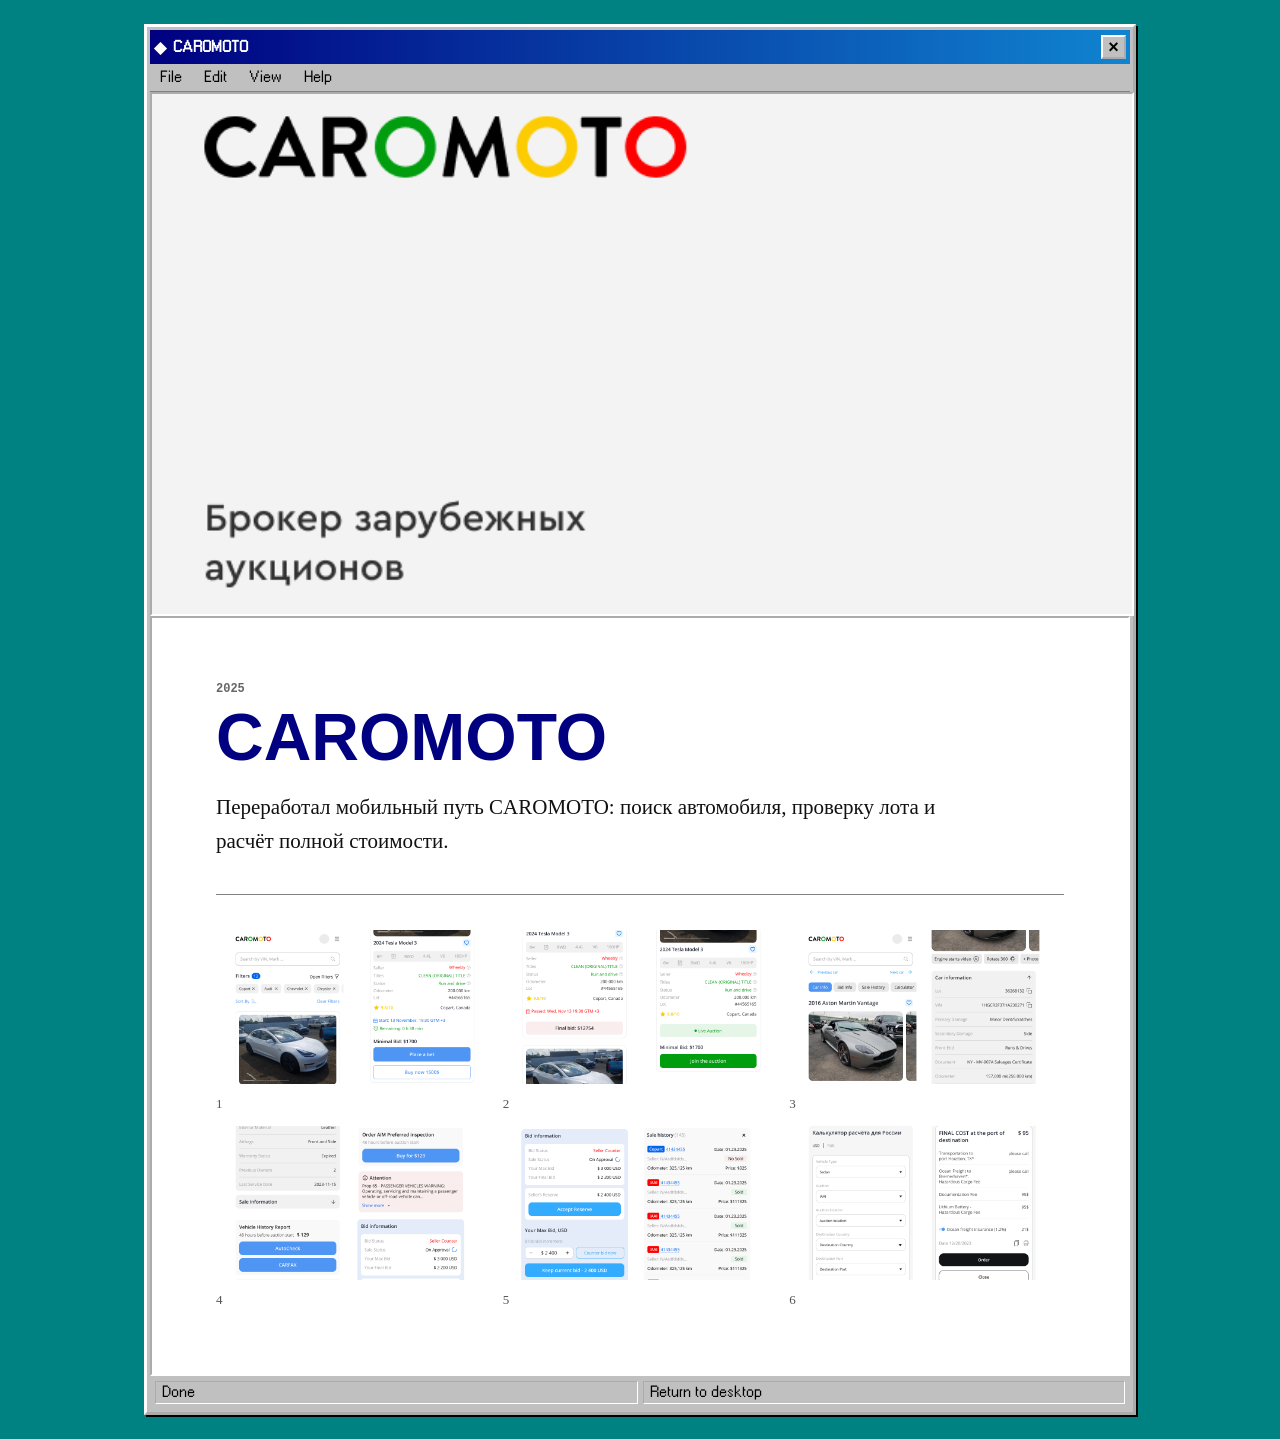
<file: projects/caromoto/index.html>
<!DOCTYPE html><html lang="en"><head><meta charset="UTF-8"><meta name="viewport" content="width=device-width, initial-scale=1"><meta name="description" content="Переработал мобильный путь CAROMOTO: поиск автомобиля, проверку лота и расчёт полной стоимости."><meta name="theme-color" content="#008080"><link rel="preconnect" href="https://www.youtube-nocookie.com" crossorigin><link rel="preconnect" href="https://i.ytimg.com" crossorigin><link rel="preconnect" href="https://rr1---sn.googlevideo.com" crossorigin><link rel="icon" type="image/svg+xml" href="/favicon.svg"><title>CAROMOTO · Portfolio 98</title><style>@font-face{font-family:W95FA;src:url(/fonts/w95fa.woff2)format("woff2");font-weight:400;font-style:normal;font-display:swap}html,body{cursor:url(/assets/cursors/default.svg) 0 0,default;background:#008282;min-height:100%;margin:0}body{font-family:W95FA,MS Sans Serif,Tahoma,Arial,sans-serif}a,button:not(:disabled),select,input[type=checkbox],input[type=radio],input[type=range],[role=button],[role=menuitem],[role=tab]{cursor:url(/assets/cursors/link.svg) 7 0,pointer}input:not([type=checkbox]):not([type=radio]):not([type=range]):not([type=button]):not([type=submit]),textarea,[contenteditable=true]{cursor:url(/assets/cursors/text.svg) 4 10,text}button:disabled,input:disabled,select:disabled{cursor:url(/assets/cursors/default.svg) 0 0,default}[aria-busy=true]{cursor:url(/assets/cursors/working.svg) 0 0,progress}[data-cursor=help]{cursor:url(/assets/cursors/help.svg) 0 0,help}@supports not selector(::-webkit-scrollbar){*{scrollbar-width:auto;scrollbar-color:#b8c0c1 #dfdfdf}}::-webkit-scrollbar{background:#dfdfdf;width:16px;height:17px}::-webkit-scrollbar-track{background:#dfdfdf}::-webkit-scrollbar-track-piece{background:#dfdfdf}::-webkit-scrollbar-thumb{background:#b8c0c1;border:0;border-radius:0;min-width:24px;min-height:24px;box-shadow:inset -1px -1px #0a0a0a,inset 1px 1px #fff,inset -2px -2px gray,inset 2px 2px #dfdfdf}::-webkit-scrollbar-thumb:vertical{cursor:url(/assets/cursors/ns-resize.svg) 4 10,ns-resize}::-webkit-scrollbar-thumb:horizontal{cursor:url(/assets/cursors/ew-resize.svg) 10 4,ew-resize}::-webkit-scrollbar-button{cursor:url(/assets/cursors/link.svg) 7 0,pointer;background-color:silver;background-repeat:no-repeat;border:0;border-radius:0;display:block}::-webkit-scrollbar-button:vertical{background-image:url(/assets/scrollbars/vertical.svg);background-size:16px 125px;width:16px;height:17px}::-webkit-scrollbar-button:vertical:decrement{background-position:0 0}::-webkit-scrollbar-button:vertical:increment{background-position:0 -108px}::-webkit-scrollbar-button:horizontal{background-image:url(/assets/scrollbars/horizontal.svg);background-size:143px 17px;width:16px;height:17px}::-webkit-scrollbar-button:horizontal:decrement{background-position:0 0}::-webkit-scrollbar-button:horizontal:increment{background-position:-127px 0}::-webkit-scrollbar-button:vertical:start:increment{width:0;height:0;display:none}::-webkit-scrollbar-button:vertical:end:decrement{width:0;height:0;display:none}::-webkit-scrollbar-button:horizontal:start:increment{width:0;height:0;display:none}::-webkit-scrollbar-button:horizontal:end:decrement{width:0;height:0;display:none}::-webkit-scrollbar-corner{background:silver;box-shadow:inset 1px 1px #fff,inset -1px -1px gray}a:focus-visible,button:focus-visible,input:focus-visible{outline-offset:-3px;outline:1px dotted}
</style><link rel="stylesheet" href="/_astro/_slug_.B0rk4HzE.css"></head><body><main class="project-page" data-astro-cid-yq2gsstb><header class="window-title" data-astro-cid-yq2gsstb><span data-astro-cid-yq2gsstb>◆</span>CAROMOTO<a href="/" aria-label="Close and return to the desktop" data-astro-cid-yq2gsstb>×</a></header><nav class="menu" data-astro-cid-yq2gsstb><a href="/" data-astro-cid-yq2gsstb>File</a><span data-astro-cid-yq2gsstb>Edit</span><span data-astro-cid-yq2gsstb>View</span><span data-astro-cid-yq2gsstb>Help</span></nav><img class="cover" src="/projects/caromoto/cover.png" alt="" data-astro-cid-yq2gsstb><article data-astro-cid-yq2gsstb><p class="meta" data-astro-cid-yq2gsstb>2025</p><h1 data-astro-cid-yq2gsstb>CAROMOTO</h1><p class="summary" data-astro-cid-yq2gsstb>Переработал мобильный путь CAROMOTO: поиск автомобиля, проверку лота и расчёт полной стоимости.</p><hr data-astro-cid-yq2gsstb><article></article><section class="gallery" style="gap:12px" data-astro-cid-yq2gsstb><figure data-astro-cid-yq2gsstb><img loading="lazy" decoding="async" src="/projects/gallery/caromoto/media/0/value/image.png" alt="1" data-astro-cid-yq2gsstb><figcaption data-astro-cid-yq2gsstb>1</figcaption></figure><figure data-astro-cid-yq2gsstb><img loading="lazy" decoding="async" src="/projects/gallery/caromoto/media/1/value/image.png" alt="2" data-astro-cid-yq2gsstb><figcaption data-astro-cid-yq2gsstb>2</figcaption></figure><figure data-astro-cid-yq2gsstb><img loading="lazy" decoding="async" src="/projects/gallery/caromoto/media/2/value/image.png" alt="3" data-astro-cid-yq2gsstb><figcaption data-astro-cid-yq2gsstb>3</figcaption></figure><figure data-astro-cid-yq2gsstb><img loading="lazy" decoding="async" src="/projects/gallery/caromoto/media/3/value/image.png" alt="4" data-astro-cid-yq2gsstb><figcaption data-astro-cid-yq2gsstb>4</figcaption></figure><figure data-astro-cid-yq2gsstb><img loading="lazy" decoding="async" src="/projects/gallery/caromoto/media/4/value/image.png" alt="5" data-astro-cid-yq2gsstb><figcaption data-astro-cid-yq2gsstb>5</figcaption></figure><figure data-astro-cid-yq2gsstb><img loading="lazy" decoding="async" src="/projects/gallery/caromoto/media/5/value/image.png" alt="6" data-astro-cid-yq2gsstb><figcaption data-astro-cid-yq2gsstb>6</figcaption></figure></section></article><footer data-astro-cid-yq2gsstb><span data-astro-cid-yq2gsstb>Done</span><a href="/" data-astro-cid-yq2gsstb>Return to desktop</a></footer></main><script type="module">document.querySelectorAll(`.comparison-range`).forEach(e=>{e.addEventListener(`input`,()=>e.parentElement?.style.setProperty(`--comparison-position`,`${e.value}%`))});</script></body></html>
</file>
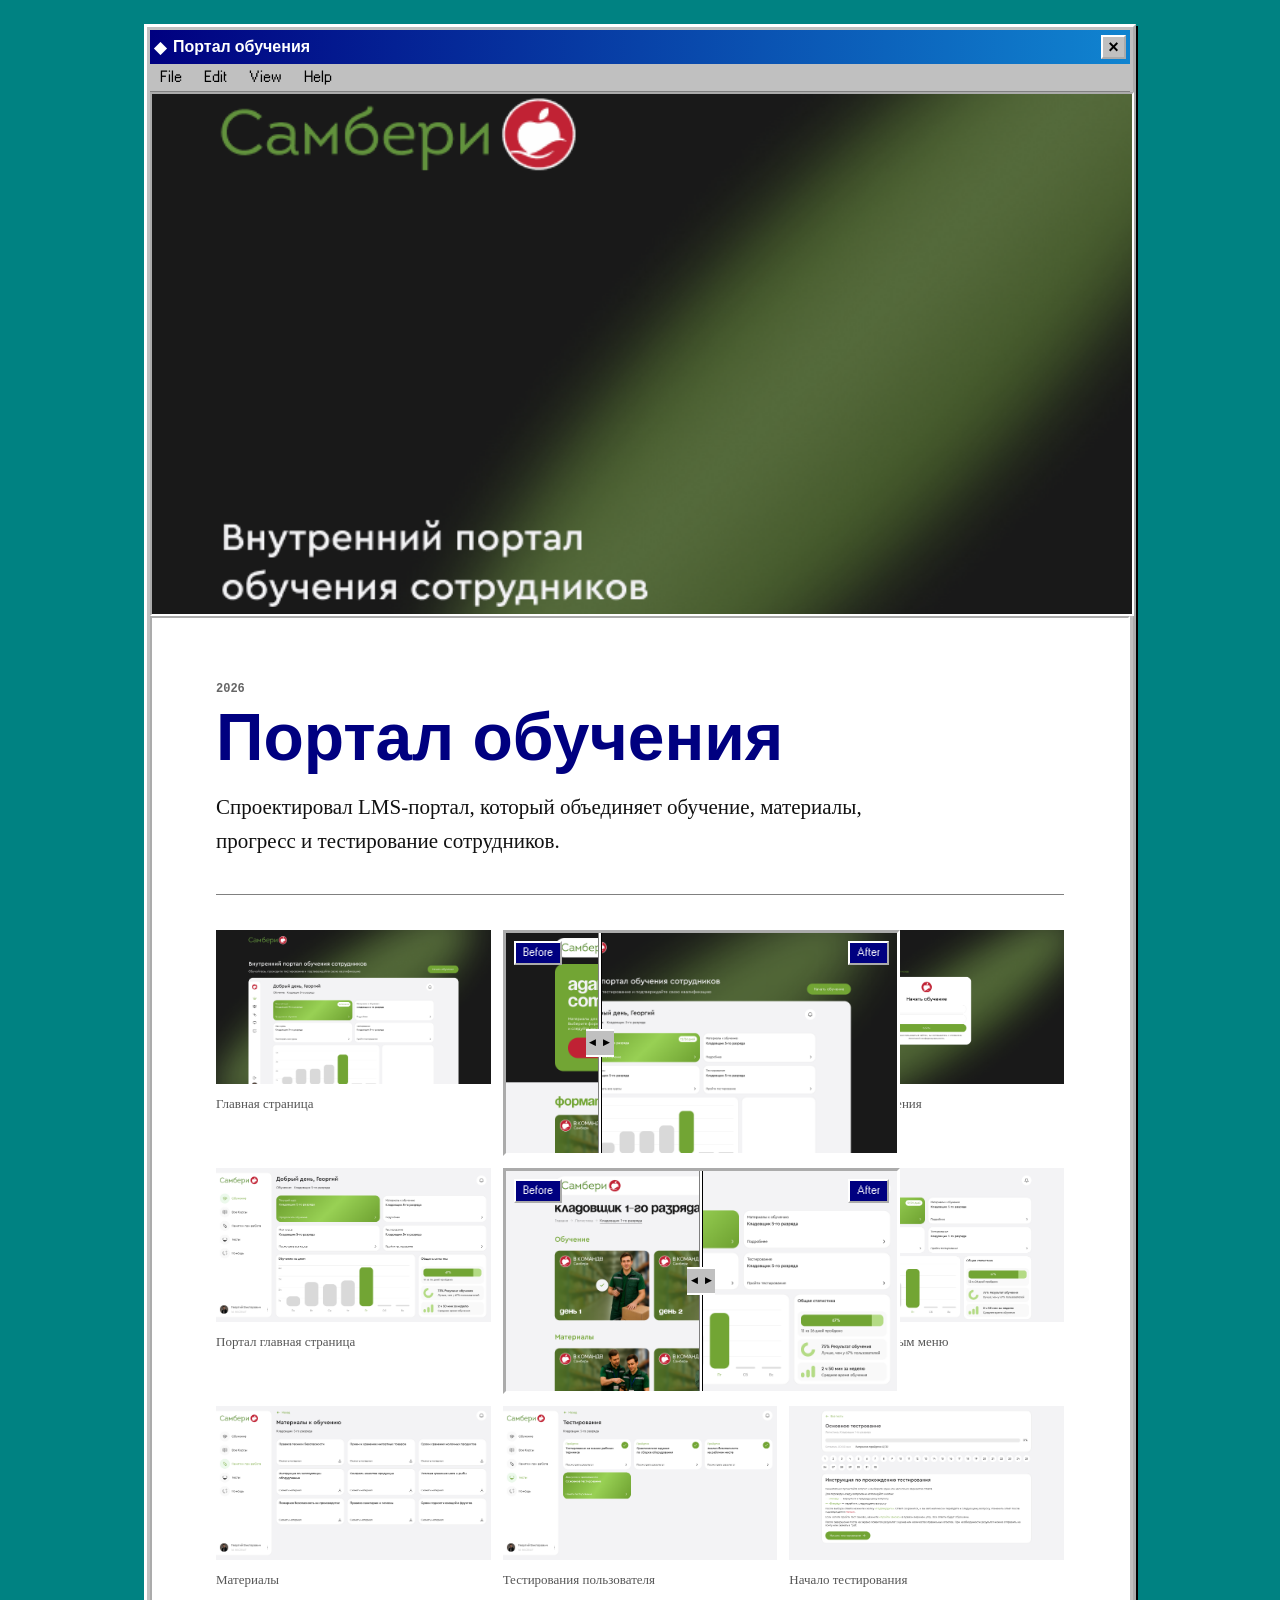
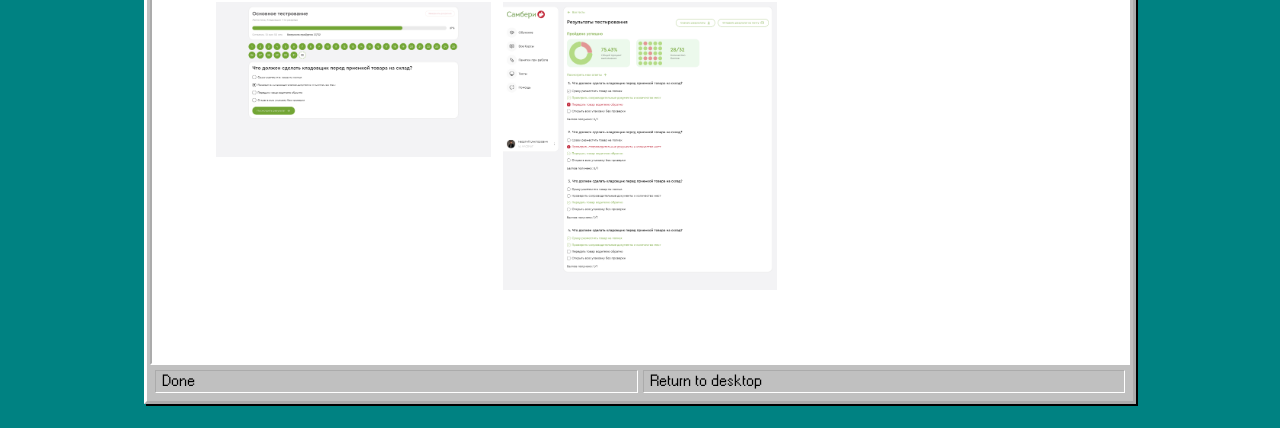
<file: projects/portal-obucheniya/index.html>
<!DOCTYPE html><html lang="en"><head><meta charset="UTF-8"><meta name="viewport" content="width=device-width, initial-scale=1"><meta name="description" content="Спроектировал LMS-портал, который объединяет обучение, материалы, прогресс и тестирование сотрудников."><meta name="theme-color" content="#008080"><link rel="preconnect" href="https://www.youtube-nocookie.com" crossorigin><link rel="preconnect" href="https://i.ytimg.com" crossorigin><link rel="preconnect" href="https://rr1---sn.googlevideo.com" crossorigin><link rel="icon" type="image/svg+xml" href="/favicon.svg"><title>Портал обучения · Portfolio 98</title><style>@font-face{font-family:W95FA;src:url(/fonts/w95fa.woff2)format("woff2");font-weight:400;font-style:normal;font-display:swap}html,body{cursor:url(/assets/cursors/default.svg) 0 0,default;background:#008282;min-height:100%;margin:0}body{font-family:W95FA,MS Sans Serif,Tahoma,Arial,sans-serif}a,button:not(:disabled),select,input[type=checkbox],input[type=radio],input[type=range],[role=button],[role=menuitem],[role=tab]{cursor:url(/assets/cursors/link.svg) 7 0,pointer}input:not([type=checkbox]):not([type=radio]):not([type=range]):not([type=button]):not([type=submit]),textarea,[contenteditable=true]{cursor:url(/assets/cursors/text.svg) 4 10,text}button:disabled,input:disabled,select:disabled{cursor:url(/assets/cursors/default.svg) 0 0,default}[aria-busy=true]{cursor:url(/assets/cursors/working.svg) 0 0,progress}[data-cursor=help]{cursor:url(/assets/cursors/help.svg) 0 0,help}@supports not selector(::-webkit-scrollbar){*{scrollbar-width:auto;scrollbar-color:#b8c0c1 #dfdfdf}}::-webkit-scrollbar{background:#dfdfdf;width:16px;height:17px}::-webkit-scrollbar-track{background:#dfdfdf}::-webkit-scrollbar-track-piece{background:#dfdfdf}::-webkit-scrollbar-thumb{background:#b8c0c1;border:0;border-radius:0;min-width:24px;min-height:24px;box-shadow:inset -1px -1px #0a0a0a,inset 1px 1px #fff,inset -2px -2px gray,inset 2px 2px #dfdfdf}::-webkit-scrollbar-thumb:vertical{cursor:url(/assets/cursors/ns-resize.svg) 4 10,ns-resize}::-webkit-scrollbar-thumb:horizontal{cursor:url(/assets/cursors/ew-resize.svg) 10 4,ew-resize}::-webkit-scrollbar-button{cursor:url(/assets/cursors/link.svg) 7 0,pointer;background-color:silver;background-repeat:no-repeat;border:0;border-radius:0;display:block}::-webkit-scrollbar-button:vertical{background-image:url(/assets/scrollbars/vertical.svg);background-size:16px 125px;width:16px;height:17px}::-webkit-scrollbar-button:vertical:decrement{background-position:0 0}::-webkit-scrollbar-button:vertical:increment{background-position:0 -108px}::-webkit-scrollbar-button:horizontal{background-image:url(/assets/scrollbars/horizontal.svg);background-size:143px 17px;width:16px;height:17px}::-webkit-scrollbar-button:horizontal:decrement{background-position:0 0}::-webkit-scrollbar-button:horizontal:increment{background-position:-127px 0}::-webkit-scrollbar-button:vertical:start:increment{width:0;height:0;display:none}::-webkit-scrollbar-button:vertical:end:decrement{width:0;height:0;display:none}::-webkit-scrollbar-button:horizontal:start:increment{width:0;height:0;display:none}::-webkit-scrollbar-button:horizontal:end:decrement{width:0;height:0;display:none}::-webkit-scrollbar-corner{background:silver;box-shadow:inset 1px 1px #fff,inset -1px -1px gray}a:focus-visible,button:focus-visible,input:focus-visible{outline-offset:-3px;outline:1px dotted}
</style><link rel="stylesheet" href="/_astro/_slug_.B0rk4HzE.css"></head><body><main class="project-page" data-astro-cid-yq2gsstb><header class="window-title" data-astro-cid-yq2gsstb><span data-astro-cid-yq2gsstb>◆</span>Портал обучения<a href="/" aria-label="Close and return to the desktop" data-astro-cid-yq2gsstb>×</a></header><nav class="menu" data-astro-cid-yq2gsstb><a href="/" data-astro-cid-yq2gsstb>File</a><span data-astro-cid-yq2gsstb>Edit</span><span data-astro-cid-yq2gsstb>View</span><span data-astro-cid-yq2gsstb>Help</span></nav><img class="cover" src="/projects/portal-obucheniya/cover.png" alt="" data-astro-cid-yq2gsstb><article data-astro-cid-yq2gsstb><p class="meta" data-astro-cid-yq2gsstb>2026</p><h1 data-astro-cid-yq2gsstb>Портал обучения</h1><p class="summary" data-astro-cid-yq2gsstb>Спроектировал LMS-портал, который объединяет обучение, материалы, прогресс и тестирование сотрудников.</p><hr data-astro-cid-yq2gsstb><article></article><section class="gallery" style="gap:12px" data-astro-cid-yq2gsstb><figure data-astro-cid-yq2gsstb><img loading="lazy" decoding="async" src="/projects/gallery/portal-obucheniya/media/0/value/image.png" alt="Главная страница" data-astro-cid-yq2gsstb><figcaption data-astro-cid-yq2gsstb>Главная страница</figcaption></figure><figure class="comparison" style="--comparison-position:24%" data-astro-cid-yq2gsstb><img loading="lazy" decoding="async" src="/projects/comparisons/portal-obucheniya/media/1/value/afterImage.png" alt="Updated design" data-astro-cid-yq2gsstb><img class="comparison-before" loading="lazy" decoding="async" src="/projects/comparisons/portal-obucheniya/media/1/value/beforeImage.png" alt="Original design" data-astro-cid-yq2gsstb><span class="comparison-label comparison-label-before" data-astro-cid-yq2gsstb>Before</span><span class="comparison-label comparison-label-after" data-astro-cid-yq2gsstb>After</span><span class="comparison-divider" aria-hidden="true" data-astro-cid-yq2gsstb><i data-astro-cid-yq2gsstb>◀</i><i data-astro-cid-yq2gsstb>▶</i></span><input class="comparison-range" type="range" min="0" max="100" value="24" aria-label="Compare original and updated design" data-astro-cid-yq2gsstb></figure><figure data-astro-cid-yq2gsstb><img loading="lazy" decoding="async" src="/projects/gallery/portal-obucheniya/media/2/value/image.png" alt="Вход в портал обучения" data-astro-cid-yq2gsstb><figcaption data-astro-cid-yq2gsstb>Вход в портал обучения</figcaption></figure><figure data-astro-cid-yq2gsstb><img loading="lazy" decoding="async" src="/projects/gallery/portal-obucheniya/media/3/value/image.png" alt="Портал главная страница" data-astro-cid-yq2gsstb><figcaption data-astro-cid-yq2gsstb>Портал главная страница</figcaption></figure><figure class="comparison" style="--comparison-position:50%" data-astro-cid-yq2gsstb><img loading="lazy" decoding="async" src="/projects/comparisons/portal-obucheniya/media/4/value/afterImage.png" alt="Updated design" data-astro-cid-yq2gsstb><img class="comparison-before" loading="lazy" decoding="async" src="/projects/comparisons/portal-obucheniya/media/4/value/beforeImage.png" alt="Original design" data-astro-cid-yq2gsstb><span class="comparison-label comparison-label-before" data-astro-cid-yq2gsstb>Before</span><span class="comparison-label comparison-label-after" data-astro-cid-yq2gsstb>After</span><span class="comparison-divider" aria-hidden="true" data-astro-cid-yq2gsstb><i data-astro-cid-yq2gsstb>◀</i><i data-astro-cid-yq2gsstb>▶</i></span><input class="comparison-range" type="range" min="0" max="100" value="50" aria-label="Compare original and updated design" data-astro-cid-yq2gsstb></figure><figure data-astro-cid-yq2gsstb><img loading="lazy" decoding="async" src="/projects/gallery/portal-obucheniya/media/5/value/image.png" alt="Глав стр со свернутым меню" data-astro-cid-yq2gsstb><figcaption data-astro-cid-yq2gsstb>Глав стр со свернутым меню</figcaption></figure><figure data-astro-cid-yq2gsstb><img loading="lazy" decoding="async" src="/projects/gallery/portal-obucheniya/media/6/value/image.png" alt="Материалы " data-astro-cid-yq2gsstb><figcaption data-astro-cid-yq2gsstb>Материалы </figcaption></figure><figure data-astro-cid-yq2gsstb><img loading="lazy" decoding="async" src="/projects/gallery/portal-obucheniya/media/7/value/image.png" alt="Тестирования пользователя" data-astro-cid-yq2gsstb><figcaption data-astro-cid-yq2gsstb>Тестирования пользователя</figcaption></figure><figure data-astro-cid-yq2gsstb><img loading="lazy" decoding="async" src="/projects/gallery/portal-obucheniya/media/8/value/image.png" alt="Начало тестирования" data-astro-cid-yq2gsstb><figcaption data-astro-cid-yq2gsstb>Начало тестирования</figcaption></figure><figure data-astro-cid-yq2gsstb><img loading="lazy" decoding="async" src="/projects/gallery/portal-obucheniya/media/9/value/image.png" alt data-astro-cid-yq2gsstb><figcaption data-astro-cid-yq2gsstb></figcaption></figure><figure data-astro-cid-yq2gsstb><img loading="lazy" decoding="async" src="/projects/gallery/portal-obucheniya/media/10/value/image.png" alt data-astro-cid-yq2gsstb><figcaption data-astro-cid-yq2gsstb></figcaption></figure></section></article><footer data-astro-cid-yq2gsstb><span data-astro-cid-yq2gsstb>Done</span><a href="/" data-astro-cid-yq2gsstb>Return to desktop</a></footer></main><script type="module">document.querySelectorAll(`.comparison-range`).forEach(e=>{e.addEventListener(`input`,()=>e.parentElement?.style.setProperty(`--comparison-position`,`${e.value}%`))});</script></body></html>
</file>
<file: _astro/index.CvqYyREc.css>
*{box-sizing:border-box}button,input,select{font:inherit}@font-face{font-family:W95FA;src:url(/fonts/w95fa.woff2)format("woff2");font-weight:400;font-style:normal;font-display:swap}._desktop_taqsu_5{--silver:silver;--light:#fff;--mid:#dfdfdf;--shadow:gray;--dark:#000;--navy:navy;--teal:#008282;--taskbar-height:66px;background:var(--teal);color:#000;user-select:none;cursor:url(/assets/cursors/default.svg) 0 0,default;font-family:W95FA,MS Sans Serif,Tahoma,Arial,sans-serif;font-size:12px;position:fixed;inset:0;overflow:hidden}._desktopWallpaper_taqsu_14{object-fit:cover;object-position:center;width:100%;height:100%;image-rendering:pixelated;pointer-events:none;position:absolute;inset:0}._wallpaperInput_taqsu_15{opacity:0;pointer-events:none;width:1px;height:1px;position:fixed}._desktopArea_taqsu_16{position:absolute;inset:0 0 66px;overflow:hidden}._desktopClippy_taqsu_17{z-index:0;aspect-ratio:490/367;object-fit:contain;transform-origin:50%;width:18.75vw;height:auto;image-rendering:pixelated;pointer-events:none;position:absolute;top:calc(57.037vh + 15px);left:2.39583vw;transform:scaleX(-1)}._pixelIcon_taqsu_19{color:#001b8b;text-shadow:1px 1px #fff;flex:none;place-items:center;width:64px;height:64px;font:700 24px/1 Courier New,monospace;display:grid}._pixelIcon_taqsu_19:not(:has(img)){background:#e5e5e5;border:2px outset #ddd}._pixelIcon_taqsu_19 img{object-fit:contain;width:100%;height:100%;image-rendering:pixelated}._iconSmall_taqsu_22{border-width:1px;width:16px;height:16px;font-size:8px}._icon_folder_taqsu_23,._icon_explorer_taqsu_23{color:#8b5b00;background:#f5c44f}._icon_recycle_taqsu_24{color:#08733f;background:#eee}._icon_cmd_taqsu_25{color:#fff;text-shadow:none;background:#111;font-size:9px}._icon_minesweeper_taqsu_26{color:#c00;background:#ddd}._icon_calculator_taqsu_27{color:#182c7a;background:#e8e8e8}._icon_project_taqsu_28{color:#fff;text-shadow:none;background:navy}._icon_image_taqsu_29{color:#c00080;background:#fff}._icon_video_taqsu_30{color:#fff;text-shadow:none;background:#222}._icon_about_taqsu_31{color:#fff;text-shadow:none;background:#204ac8;border-radius:50%;font-family:Georgia,serif;font-style:italic}._pixelIcon_taqsu_19:has(img){color:inherit;text-shadow:none;background:0 0;border:0;border-radius:0}._fileGrid_taqsu_34{z-index:1;position:absolute;inset:0}._fileGridCompact_taqsu_35{flex-wrap:wrap;height:auto;display:flex;position:static}._fileItem_taqsu_36{appearance:none;width:122px;height:100px;color:inherit;text-align:center;cursor:url(/assets/cursors/default.svg) 0 0,default;touch-action:none;background:0 0;border:1px solid #0000;grid-template-rows:64px 24px;align-content:start;justify-items:center;row-gap:12px;padding:0;display:grid;position:absolute}._fileItem_taqsu_36>._pixelIcon_taqsu_19{justify-self:center;margin:0}._fileItem_taqsu_36>span:last-child{text-align:center;white-space:nowrap;justify-self:center;width:max-content;max-width:148px;margin:0;padding:0 2px;font-size:24px;line-height:24px;display:inline-block;overflow:visible}._desktopArea_taqsu_16>._fileGrid_taqsu_34 ._fileItem_taqsu_36{color:#fff;text-shadow:1px 1px #000;cursor:url(/assets/cursors/link.svg) 7 0,pointer}._desktopArea_taqsu_16>._fileGrid_taqsu_34 ._fileItemDragging_taqsu_41{cursor:url(/assets/cursors/move.svg) 10 10,move}._desktopArea_taqsu_16>._fileGrid_taqsu_34 ._fileItem_taqsu_36 ._icon_folder_taqsu_23 img{transform-origin:50%;transform:scale(1.33333)}._fileItem_taqsu_36:focus,._fileItem_taqsu_36._selected_taqsu_43{color:#fff;outline:1px dotted #fff}._fileItem_taqsu_36:focus>span:last-child,._fileItem_taqsu_36._selected_taqsu_43>span:last-child{background:navy}._fileItem_taqsu_36._recycleDropActive_taqsu_45{color:#fff;outline:1px dotted #fff}._fileItem_taqsu_36._recycleDropActive_taqsu_45>span:last-child{background:navy}._fileItem_taqsu_36._folderDropActive_taqsu_47{color:#fff;outline:1px dotted #fff}._fileItem_taqsu_36._folderDropActive_taqsu_47>span:last-child{background:navy}._fileMiniIcon_taqsu_49{color:#704000;background:#f6cd52;border:2px outset #eee;place-items:center;width:32px;height:29px;font-size:20px;display:grid}._emptyFolder_taqsu_50{color:#555;padding:30px}._window_taqsu_52{background:var(--silver);border-top:2px solid var(--light);border-left:2px solid var(--light);border-right:2px solid var(--dark);border-bottom:2px solid var(--dark);flex-direction:column;min-width:260px;min-height:180px;padding:3px;display:flex;position:absolute;box-shadow:1px 1px #000}._titleBar_taqsu_53{color:#fff;cursor:url(/assets/cursors/link.svg) 7 0,pointer;touch-action:none;background:linear-gradient(90deg,navy,#1084d0);flex:0 0 20px;justify-content:space-between;align-items:center;height:20px;padding:3px 2px 3px 3px;font-family:Arial,sans-serif;font-size:11px;font-weight:700;display:flex}._titleBar_taqsu_53:active{cursor:url(/assets/cursors/move.svg) 10 10,move}._titleBar_taqsu_53:has(._windowControls_taqsu_55 button:hover){cursor:url(/assets/cursors/default.svg) 0 0,default}._titleText_taqsu_56{white-space:nowrap;text-overflow:ellipsis;align-items:center;gap:4px;min-width:0;display:flex;overflow:hidden}._windowControls_taqsu_55{gap:2px;display:flex}._windowControls_taqsu_55 button,._toolbarButton_taqsu_58,._winButton_taqsu_58{appearance:none;color:#000;background:var(--silver);border:0;min-width:16px;height:14px;padding:0;font-weight:700;line-height:13px;text-decoration:none;box-shadow:inset -1px -1px #0a0a0a,inset 1px 1px #fff,inset -2px -2px gray,inset 2px 2px #dfdfdf}._windowControls_taqsu_55 button img{max-width:9px;max-height:9px;margin:auto;display:block}._windowControls_taqsu_55 button:active,._toolbarButton_taqsu_58:active,._winButton_taqsu_58:active{border-style:inset;padding:1px 4px 0 6px}._windowControls_taqsu_55 button:last-child{margin-left:2px}._windowBody_taqsu_62{background:var(--silver);flex:1;min-height:0;margin-top:2px;position:relative;overflow:hidden}._resizeHandle_taqsu_63{cursor:url(/assets/cursors/nwse-resize.svg) 7 7,nwse-resize;touch-action:none;background:repeating-linear-gradient(135deg,#0000 0 3px,gray 3px 4px,#fff 4px 5px);width:15px;height:15px;position:absolute;bottom:1px;right:1px}._appColumn_taqsu_65{flex-direction:column;height:100%;min-height:0;display:flex}._menuBar_taqsu_66{border-bottom:1px solid gray;flex:0 0 23px;align-items:center;gap:0;padding:0;display:flex}._menuBar_taqsu_66 span{color:#222;padding:3px 6px;font-size:14px}._menuBar_taqsu_66 span:first-letter{text-decoration:underline}._menuRoot_taqsu_69{height:22px;position:relative}._menuRoot_taqsu_69>button{appearance:none;color:#222;text-align:left;background:0 0;border:1px solid #0000;height:22px;padding:2px 6px;font-size:14px}._menuRoot_taqsu_69>button:first-letter{text-decoration:underline}._menuRoot_taqsu_69>button:hover,._menuRoot_taqsu_69>button._menuBarActive_taqsu_72{background:silver;border:1px inset #fff}._dropMenu_taqsu_73{z-index:21000;background:silver;border:2px outset #fff;min-width:174px;padding:2px;position:absolute;top:21px;left:0;box-shadow:1px 1px #000}._dropMenu_taqsu_73>button{appearance:none;color:#000;text-align:left;white-space:nowrap;background:0 0;border:0;grid-template-columns:16px 1fr;align-items:center;width:100%;min-height:23px;padding:3px 18px 3px 4px;display:grid}._dropMenu_taqsu_73>button:not(:has(i)){padding-left:20px;display:block}._dropMenu_taqsu_73>button:hover:not(:disabled){color:#fff;background:navy}._dropMenu_taqsu_73>button:disabled{color:gray;text-shadow:1px 1px #fff}._dropMenu_taqsu_73>button i{text-align:center;width:16px;font-style:normal}._dropMenu_taqsu_73 hr{border:0;border-top:1px solid gray;border-bottom:1px solid #fff;margin:2px}._toolbar_taqsu_58{border-top:1px solid #fff;border-bottom:1px solid gray;flex:0 0 38px;align-items:center;gap:5px;padding:5px;display:flex}._toolbarButton_taqsu_58{white-space:nowrap;width:max-content;min-width:108px;height:25px;padding:0 8px;font-weight:400}._toolbarButton_taqsu_58:disabled{color:gray;text-shadow:1px 1px #fff}._addressBar_taqsu_83{border-top:1px solid #fff;border-bottom:1px solid gray;grid-template-columns:48px 1fr;align-items:center;gap:3px;min-height:29px;padding:3px 6px;display:grid}._addressInput_taqsu_84{background:#fff;grid-template-columns:18px 1fr 28px;align-items:center;min-width:0;height:23px;padding-left:3px;display:grid;box-shadow:inset -1px -1px #fff,inset 1px 1px gray,inset -2px -2px #dfdfdf,inset 2px 2px #0a0a0a}._addressInput_taqsu_84>img{width:16px;height:16px;image-rendering:pixelated}._addressInput_taqsu_84 input{background:0 0;border:0;outline:0;width:100%;min-width:0;height:19px;padding:1px 3px}._addressInput_taqsu_84 button{background:var(--silver);border:0;height:19px;margin-right:2px;padding:0;font-size:11px;box-shadow:inset -1px -1px #0a0a0a,inset 1px 1px #fff,inset -2px -2px gray,inset 2px 2px #dfdfdf}._browserApp_taqsu_88>._addressBar_taqsu_83 input{background:#fff;border:2px inset #fff;width:100%;height:22px;padding:2px 5px}._explorerActions_taqsu_89{border-bottom:2px solid gray;flex:0 0 29px;align-items:center;gap:1px;padding:2px 3px;display:flex}._explorerActions_taqsu_89 button{color:#000;background:0 0;border:1px solid #0000;align-items:center;gap:3px;height:25px;padding:2px 4px;display:inline-flex}._historyControls_taqsu_91{justify-content:center;align-items:center;height:25px;display:flex}._historyControls_taqsu_91 button{justify-content:center;min-width:58px}._explorerActions_taqsu_89 button:hover:not(:disabled){background:silver;border:1px outset #fff}._explorerActions_taqsu_89 button:active:not(:disabled){border-style:inset}._explorerActions_taqsu_89 button:disabled{color:gray;text-shadow:1px 1px #fff}._explorerActions_taqsu_89 button img{object-fit:contain;width:16px;height:16px;image-rendering:pixelated}._explorerActions_taqsu_89 i{border-left:1px solid gray;border-right:1px solid #fff;align-self:stretch;width:2px;margin:1px 3px}._explorerFiles_taqsu_98{background:#fff;border:2px inset #fff;flex-wrap:wrap;flex:1;align-content:flex-start;gap:18px 28px;min-height:0;padding:11px;display:flex;overflow:auto}._explorerItem_taqsu_99{color:#222;text-align:center;background:0 0;border:1px solid #0000;flex-direction:column;align-items:center;gap:7px;width:90px;min-height:65px;padding:0;font-size:13px;line-height:13px;display:flex}._explorerItem_taqsu_99[draggable=true]{cursor:url(/assets/cursors/link.svg) 7 0,pointer}._explorerItem_taqsu_99[draggable=true]._explorerItemDragging_taqsu_101{cursor:url(/assets/cursors/move.svg) 10 10,move}._explorerIcon_taqsu_102{width:32px;height:32px;display:block}._explorerIcon_taqsu_102 img{object-fit:contain;width:100%;height:100%;image-rendering:pixelated}._explorerItemSelected_taqsu_104{outline:1px dotted #000}._explorerItemSelected_taqsu_104>span:last-child{color:#fff;background:navy}._explorerItem_taqsu_99._folderDropActive_taqsu_47{outline:1px dotted #000}._explorerItem_taqsu_99._folderDropActive_taqsu_47>span:last-child{color:#fff;background:navy}._explorerFilesSmall_taqsu_108{gap:5px 14px}._explorerFilesSmall_taqsu_108 ._explorerItem_taqsu_99{text-align:left;flex-direction:row;justify-content:flex-start;gap:6px;width:132px;min-height:34px}._explorerFilesSmall_taqsu_108 ._explorerIcon_taqsu_102{flex:0 0 24px;width:24px;height:24px}._explorerFilesList_taqsu_111{flex-flow:column;align-content:stretch;gap:2px}._explorerFilesList_taqsu_111 ._explorerItem_taqsu_99{text-align:left;flex-direction:row;justify-content:flex-start;gap:8px;width:100%;min-height:32px;padding:2px 5px}._explorerFilesList_taqsu_111 ._explorerIcon_taqsu_102{flex:0 0 24px;width:24px;height:24px}._explorerWindowDropActive_taqsu_114{outline-offset:-6px;background:#d8d8ff;outline:3px dotted navy}._statusBar_taqsu_115{flex:0 0 24px;grid-template-columns:minmax(120px,1fr) 1fr 1fr;gap:1px;height:24px;padding:2px 1px 1px;display:grid}._statusBar_taqsu_115 span{border:1px inset #fff;padding:2px 5px}._projectApp_taqsu_118{background:#fff;height:100%;overflow:auto}._projectCover_taqsu_119{object-fit:cover;border-bottom:2px inset #fff;width:100%;max-height:52%;display:block}._projectPlaceholder_taqsu_120{color:#fff;text-align:center;background:teal;border:2px inset #fff;place-content:center;gap:14px;min-height:240px;display:grid}._projectPlaceholder_taqsu_120 span{color:navy;background:#fff;border:3px outset #fff;padding:18px 28px;font:700 clamp(28px,5vw,52px) Arial,sans-serif}._projectPlaceholder_taqsu_120 small{font:15px Courier New,monospace}._projectInfo_taqsu_123{max-width:720px;padding:24px 28px 30px}._projectInfo_taqsu_123 h1{color:navy;margin:0 0 12px;font-size:29px}._projectInfo_taqsu_123 p{user-select:text;font-size:14px;line-height:1.55}._projectKicker_taqsu_126{color:#555;text-transform:uppercase;margin:0 0 5px!important;font:700 11px/1.2 Courier New,monospace!important}._tags_taqsu_127{flex-wrap:wrap;gap:6px;margin:18px 0;display:flex}._tags_taqsu_127 span{color:#fff;background:navy;padding:3px 7px}._winButton_taqsu_58{align-items:center;height:28px;font-weight:400;display:inline-flex}._projectGallery_taqsu_130{grid-template-columns:repeat(2,1fr);gap:8px;padding:0 28px 28px;display:grid}._projectGallery_taqsu_130 img{border:2px inset #fff;width:100%}._portfolioProgram_taqsu_132{color:#222;background:silver;flex-direction:column;gap:6px;height:100%;min-height:0;display:flex;overflow:hidden}._portfolioTabs_taqsu_133{border-color:gray #fff;border-bottom-style:solid;border-bottom-width:2px;flex:0 0 34px;align-items:flex-start;display:flex;overflow:auto hidden}._portfolioTab_taqsu_133{color:#222;background:silver;border:0;flex:none;justify-content:center;align-items:center;gap:12px;height:32px;padding:0 6px;font-size:12px;display:flex;box-shadow:inset -2px 0 #26262680,inset -1px 0 #0a0a0a,inset 1px 1px #fff,inset 2px 2px #dfdfdf}._portfolioHomeTab_taqsu_135{width:42px;padding:6px}._portfolioTab_taqsu_133>img{width:16px;height:16px;image-rendering:pixelated}._portfolioTabSelect_taqsu_137,._portfolioTabClose_taqsu_137{height:24px;box-shadow:none;color:inherit;background:0 0;border:0;place-items:center;padding:0;display:grid}._portfolioTabSelect_taqsu_137{white-space:nowrap}._portfolioTabClose_taqsu_137{width:16px}._portfolioTabClose_taqsu_137 img{width:8px;height:7px;image-rendering:pixelated}._portfolioTabs_taqsu_133 ._portfolioTabActive_taqsu_141{box-shadow:inset -1px -1px #fff,inset 1px 1px #0a0a0a,inset -2px -2px #dfdfdf,inset 2px 2px gray}._portfolioSearch_taqsu_142{background:#fff;flex:0 0 27px;align-items:center;gap:3px;width:263px;margin-left:6px;padding:6px;display:flex;box-shadow:inset -1px -1px #fff,inset 1px 1px #0a0a0a,inset -2px -2px #dfdfdf,inset 2px 2px gray}._portfolioSearch_taqsu_142 img{width:16px;height:16px;image-rendering:pixelated}._portfolioSearch_taqsu_142 input{color:#222;background:0 0;border:0;outline:0;flex:1;min-width:0;padding:0;font-size:12px}._portfolioCatalog_taqsu_145{flex:1;grid-template-columns:repeat(auto-fill,350px);grid-auto-rows:270px;place-content:start;gap:9px;min-height:0;padding:6px;display:grid;overflow:auto}._portfolioCard_taqsu_146{color:#222;text-align:left;background:silver;border:0;flex-direction:column;gap:6px;width:350px;min-width:350px;height:270px;min-height:270px;padding:6px;display:flex;box-shadow:inset -1px -1px #0a0a0a,inset 1px 1px #fff,inset -2px -2px gray,inset 2px 2px #dfdfdf}._portfolioCard_taqsu_146:active{box-shadow:inset -1px -1px #fff,inset 1px 1px #0a0a0a,inset -2px -2px #dfdfdf,inset 2px 2px gray}._portfolioCardPreview_taqsu_148{background:#fff;flex:1;width:100%;min-height:0;display:block;overflow:hidden;box-shadow:inset -1px -1px #fff,inset 1px 1px #0a0a0a,inset -2px -2px #dfdfdf,inset 2px 2px gray}._portfolioCardPreview_taqsu_148 img,._portfolioCardPreview_taqsu_148 video{object-fit:cover;image-rendering:auto;width:100%;height:100%;display:block}._portfolioCardMeta_taqsu_150{flex:0 0 38px;align-items:center;gap:9px;min-width:0;display:flex}._portfolioCardMeta_taqsu_150>img{width:32px;height:32px;image-rendering:pixelated;flex:0 0 32px}._portfolioCardMeta_taqsu_150>span{flex-direction:column;gap:3px;min-width:0;display:flex}._portfolioCardMeta_taqsu_150 strong,._portfolioCardMeta_taqsu_150 small{text-overflow:ellipsis;white-space:nowrap;font-size:12px;line-height:12px;overflow:hidden}._portfolioCardMeta_taqsu_150 strong{font-weight:700}._portfolioDocument_taqsu_155{user-select:text;background:#fff;flex:1;min-height:0;padding:13px;overflow:auto;box-shadow:inset -1px -1px #fff,inset 1px 1px #0a0a0a,inset -2px -2px #dfdfdf,inset 2px 2px gray}._portfolioDocumentHeader_taqsu_156{align-items:center;gap:13px;width:100%;min-width:0;display:flex}._portfolioDocumentHeader_taqsu_156>span:last-child{flex-direction:column;gap:8px;min-width:0;display:flex}._portfolioDocumentHeader_taqsu_156 h1,._portfolioDocumentHeader_taqsu_156 p{margin:0}._portfolioDocumentHeader_taqsu_156 h1{font-size:20px;font-weight:400}._portfolioDocumentHeader_taqsu_156 p{font-size:13px;line-height:14px}._portfolioDocumentIcon_taqsu_161{background:#d9d9d9;flex:0 0 79px;place-items:center;width:79px;height:79px;display:grid;position:relative;box-shadow:inset -1px -1px #fff,inset 1px 1px #0a0a0a,inset -2px -2px #dfdfdf,inset 2px 2px gray}._portfolioDocumentIcon_taqsu_161 img{object-fit:contain;width:48px;height:48px;image-rendering:pixelated}._portfolioDocumentIcon_taqsu_161 img._portfolioCustomIcon_taqsu_163{image-rendering:auto}._portfolioDocumentBody_taqsu_164{grid-template-columns:minmax(0,1fr) minmax(0,1fr);align-items:start;gap:24px;width:100%;display:grid}._portfolioCopy_taqsu_165{will-change:transform;flex-direction:column;align-self:start;gap:24px;min-width:0;display:flex}._portfolioCopy_taqsu_165 section{flex-direction:column;gap:14px;width:60%;display:flex}._portfolioCopy_taqsu_165 h2,._portfolioCopy_taqsu_165 h3,._portfolioCopy_taqsu_165 p{margin:0;font-weight:400}._portfolioCopy_taqsu_165 h2{font-size:18px}._portfolioCopy_taqsu_165 h3{font-size:15px;line-height:16px}._portfolioCopy_taqsu_165 p{font-size:14px;line-height:16px}._portfolioDocumentImages_taqsu_171{flex-direction:column;gap:12px;display:flex}._portfolioDocumentImages_taqsu_171 button{background:0 0;border:0;width:100%;height:auto;padding:0;overflow:hidden;box-shadow:inset -1px -1px #fff,inset 1px 1px #0a0a0a,inset -2px -2px #dfdfdf,inset 2px 2px gray}._portfolioDocumentImages_taqsu_171 img{object-fit:contain;width:100%;height:auto;display:block}._comparison_taqsu_174{cursor:url(/assets/cursors/ew-resize.svg) 10 4,ew-resize;touch-action:none;user-select:none;background:silver;border:3px inset #fff;width:100%;min-height:160px;margin:0;position:relative;overflow:hidden}._comparisonImage_taqsu_175{pointer-events:none;position:absolute;inset:0;object-fit:cover!important;width:100%!important;height:100%!important}._comparisonBeforeImage_taqsu_176{z-index:1;clip-path:inset(0 calc(100% - var(--comparison-position)) 0 0)}._comparisonLabel_taqsu_177{z-index:3;color:#fff;text-overflow:ellipsis;white-space:nowrap;pointer-events:none;background:navy;max-width:calc(50% - 20px);padding:3px 7px;font-size:12px;line-height:14px;position:absolute;top:8px;overflow:hidden;box-shadow:inset -1px -1px #000,inset 1px 1px #fff,inset -2px -2px gray,inset 2px 2px #1084d0}._comparisonBeforeLabel_taqsu_178{left:8px}._comparisonAfterLabel_taqsu_179{right:8px}._comparisonDivider_taqsu_180{z-index:4;top:0;bottom:0;left:var(--comparison-position);pointer-events:none;justify-content:center;align-items:center;width:32px;display:flex;position:absolute;transform:translate(-16px)}._comparisonDivider_taqsu_180:before{content:"";background:#fff;width:2px;position:absolute;top:0;bottom:0;left:15px;box-shadow:1px 0 #000,-1px 0 gray}._comparisonDivider_taqsu_180 i{z-index:1;color:#000;background:silver;border-top:2px solid #fff;border-bottom:2px solid #0a0a0a;place-items:center;width:14px;height:24px;font:9px/1 Arial,sans-serif;display:grid;position:relative}._comparisonDivider_taqsu_180 i:first-child{border-left:2px solid #fff}._comparisonDivider_taqsu_180 i:last-child{border-right:2px solid #0a0a0a}._comparisonRange_taqsu_185{appearance:none;z-index:5;opacity:0;cursor:url(/assets/cursors/ew-resize.svg) 10 4,ew-resize;width:100%;height:100%;margin:0;position:absolute;inset:0}._comparison_taqsu_174:focus-within{outline-offset:-6px;outline:1px dotted #fff}._viewer_taqsu_187{flex-direction:column;height:100%;display:flex}._viewer_taqsu_187 ._toolbar_taqsu_58 span{text-align:center;min-width:45px}._imageStage_taqsu_189{background:#777;border:2px inset #fff;flex:1;place-items:center;min-height:0;display:grid;overflow:auto}._imageStage_taqsu_189 img{transform-origin:50%;max-width:90%;max-height:90%;transition:transform .1s}._photoViewer_taqsu_191{background:silver;flex-direction:column;gap:12px;height:100%;min-height:0;display:flex}._photoCanvas_taqsu_192{touch-action:none;background:silver;flex:1;justify-content:center;align-items:center;min-height:0;display:flex;overflow:hidden;box-shadow:inset -1px -1px #fff,inset 1px 1px #0a0a0a,inset -2px -2px #dfdfdf,inset 2px 2px gray}._photoCanvas_taqsu_192 img{object-fit:contain;transform-origin:50%;image-rendering:auto;user-select:none;max-width:100%;max-height:100%;display:block}._photoCanvasZoomed_taqsu_194{cursor:url(/assets/cursors/link.svg) 7 0,grab}._photoCanvasPanning_taqsu_195{cursor:url(/assets/cursors/move.svg) 10 10,grabbing}._photoControls_taqsu_196{flex:0 0 31px;grid-template-columns:auto auto 1fr;align-items:center;gap:24px;padding:0 2px 2px;display:grid}._photoNavigation_taqsu_197{align-items:center;gap:12px;display:flex}._photoNavigation_taqsu_197 button{background:0 0;border:0;place-items:center;width:28px;height:25px;padding:0;display:grid}._photoNavigation_taqsu_197 button:disabled{opacity:.35}._photoNavigation_taqsu_197 img{width:28px;height:25px;image-rendering:pixelated}._photoNavigation_taqsu_197 button:first-child img{transform:scaleX(-1)}._photoInfo_taqsu_202{color:gray;white-space:nowrap;gap:12px;font-size:12px;display:flex}._photoZoom_taqsu_203{justify-content:flex-end;align-items:center;gap:12px;min-width:0;display:flex}._photoZoom_taqsu_203 select{appearance:none;background:#fff url(/assets/portfolio-os/dropdown.svg) 100%/16px 17px no-repeat;border:0;border-radius:0;width:98px;height:23px;padding:2px 24px 2px 4px;box-shadow:inset -1px -1px #fff,inset 1px 1px gray,inset -2px -2px #dfdfdf,inset 2px 2px #0a0a0a}._photoZoom_taqsu_203 input[type=range]{appearance:none;background:0 0;width:min(201px,24vw);height:21px;margin:0}._photoZoom_taqsu_203 input[type=range]::-webkit-slider-runnable-track{background:#000;height:3px;box-shadow:inset 1px 1px #b8b8b8,inset -1px -1px #757575,0 1px #fff}._photoZoom_taqsu_203 input[type=range]::-webkit-slider-thumb{appearance:none;background:url(/assets/portfolio-os/slider-thumb.svg) 50%/11px 21px no-repeat;border:0;width:11px;height:21px;margin-top:-9px}._photoZoom_taqsu_203 input[type=range]::-moz-range-track{background:#000;height:3px;box-shadow:0 1px #fff}._photoZoom_taqsu_203 input[type=range]::-moz-range-thumb{background:url(/assets/portfolio-os/slider-thumb.svg) 50%/11px 21px no-repeat;border:0;border-radius:0;width:11px;height:21px}._videoStage_taqsu_210{background:#111;place-items:center;height:100%;padding:8px;display:grid}._videoStage_taqsu_210 video{max-width:100%;max-height:100%}._messageBox_taqsu_212{background:#fff;place-items:center;height:100%;padding:30px;display:grid}._recycleList_taqsu_213{background:#fff;border:2px inset #fff;flex:1;margin:4px;overflow:auto}._recycleWindowDropActive_taqsu_214{outline-offset:-6px;background:#d8d8ff;outline:3px dotted navy}._recycleRow_taqsu_215{border-bottom:1px solid #ddd;grid-template-columns:30px 1fr auto;align-items:center;gap:6px;padding:7px;display:grid}._recycleRow_taqsu_215>img{object-fit:contain;width:24px;height:24px;image-rendering:pixelated}._recycleRow_taqsu_215 button{background:silver;border:2px outset #fff;padding:3px 7px}._aboutApp_taqsu_218{user-select:text;background:#fff;height:100%;padding:28px 32px;overflow:auto}._aboutApp_taqsu_218 h1{color:navy;margin:0;font-size:28px}._aboutApp_taqsu_218 hr{border:0;border-top:1px solid gray;border-bottom:1px solid #fff;margin:22px 0}._aboutLogo_taqsu_221{float:left;color:#fff;background:linear-gradient(135deg,#168b94,navy);border:3px outset #fff;place-items:center;width:76px;height:76px;margin-right:16px;font:italic 700 35px Georgia,serif;display:grid}._muted_taqsu_222{color:#666}._contactsApp_taqsu_223{user-select:text;background:#fff;grid-template-columns:84px 1fr;align-content:start;gap:18px;height:100%;padding:30px;display:grid}._contactsApp_taqsu_223 h1{color:navy;margin:0 0 12px;font-size:28px}._contactsApp_taqsu_223 p{font-size:15px;line-height:1.5}._contactIcon_taqsu_226{color:#fff;background:navy;border:3px outset #fff;place-items:center;width:72px;height:72px;font-size:42px;display:grid}._contactLinks_taqsu_227{flex-direction:column;gap:10px;max-width:360px;font-style:normal;display:flex}._contactLinks_taqsu_227 a{color:#000;background:silver;border:2px outset #fff;grid-template-columns:82px minmax(0,1fr);gap:10px;min-width:0;padding:8px 10px;font-size:16px;line-height:20px;text-decoration:none;display:grid}._contactLinks_taqsu_227 a:active{border-style:inset;padding:9px 9px 7px 11px}._contactLinks_taqsu_227 a>span{color:#444}._contactLinks_taqsu_227 strong{overflow-wrap:anywhere;color:navy;min-width:0;font-weight:400;text-decoration:underline}._contactEmailRow_taqsu_232{grid-template-columns:minmax(0,1fr) 34px;gap:6px;min-width:0;display:grid}._copyContactButton_taqsu_233{appearance:none;background:silver;border:0;place-items:center;width:34px;min-width:34px;height:100%;min-height:36px;padding:0;display:grid;box-shadow:inset -1px -1px #0a0a0a,inset 1px 1px #fff,inset -2px -2px gray,inset 2px 2px #dfdfdf}._copyContactButton_taqsu_233:active{padding:2px 0 0 2px;box-shadow:inset -1px -1px #fff,inset 1px 1px #0a0a0a,inset -2px -2px #dfdfdf,inset 2px 2px gray}._copyContactIcon_taqsu_235{width:17px;height:17px;display:block;position:relative}._copyContactIcon_taqsu_235:before,._copyContactIcon_taqsu_235:after{content:"";background:#fff;border:1px solid #000;width:10px;height:12px;position:absolute;box-shadow:inset -2px -2px #dfdfdf}._copyContactIcon_taqsu_235:before{top:4px;left:1px}._copyContactIcon_taqsu_235:after{background:repeating-linear-gradient(#fff 0 2px,gray 2px 3px);top:0;left:5px}._workTokApp_taqsu_239{color:#fff;background:#050505;flex-direction:column;height:100%;min-height:0;display:flex;overflow:hidden}._workTokWarningScreen_taqsu_240{color:#000;background:silver;place-items:center;height:100%;padding:18px;display:grid;overflow:auto}._workTokWarning_taqsu_240{background:silver;width:min(100%,330px);padding:12px;box-shadow:inset -1px -1px #0a0a0a,inset 1px 1px #fff,inset -2px -2px gray,inset 2px 2px #dfdfdf}._workTokWarningBody_taqsu_242{grid-template-columns:32px minmax(0,1fr);align-items:start;gap:12px;display:grid}._workTokWarningBody_taqsu_242 img{width:32px;height:32px;image-rendering:pixelated}._workTokWarningBody_taqsu_242 strong{margin-bottom:8px;font-size:18px;font-weight:400;display:block}._workTokWarningBody_taqsu_242 p{margin:0;font-size:14px;line-height:18px}._workTokWarning_taqsu_240>button{color:#000;background:silver;border:0;min-width:92px;height:28px;margin:16px 0 0 auto;padding:3px 12px;display:block;box-shadow:inset -1px -1px #0a0a0a,inset 1px 1px #fff,inset -2px -2px gray,inset 2px 2px #dfdfdf}._workTokWarning_taqsu_240>button:active{padding:4px 11px 2px 13px;box-shadow:inset -1px -1px #fff,inset 1px 1px #0a0a0a,inset -2px -2px #dfdfdf,inset 2px 2px gray}._workTokMode_taqsu_248{color:#000;background:#ffff80;border:1px solid #000;padding:4px 7px;font-size:13px;line-height:15px;box-shadow:inset 1px 1px #fff}._workTokFilters_taqsu_249{align-items:center;gap:3px;display:flex}._workTokFilters_taqsu_249 button,._workTokStatus_taqsu_250 button{color:#000;background:silver;border:0;min-width:54px;height:28px;padding:3px 8px;box-shadow:inset -1px -1px #0a0a0a,inset 1px 1px #fff,inset -2px -2px gray,inset 2px 2px #dfdfdf}._workTokFilters_taqsu_249 button:active,._workTokFilters_taqsu_249 ._workTokFilterActive_taqsu_251,._workTokStatus_taqsu_250 button:active:not(:disabled){background-image:radial-gradient(#888 .7px,#0000 .7px);background-size:2px 2px;padding:4px 7px 2px 9px;font-weight:700;box-shadow:inset -1px -1px #fff,inset 1px 1px #0a0a0a,inset -2px -2px #dfdfdf,inset 2px 2px gray}._workTokFeed_taqsu_252{scroll-snap-type:y mandatory;overscroll-behavior:contain;background:#000;flex:1;min-height:0;overflow:hidden auto}._workTokSlide_taqsu_253{scroll-snap-align:start;scroll-snap-stop:always;background:#000;width:100%;height:100%;min-height:100%;position:relative;overflow:hidden}._workTokSlide_taqsu_253 video,._workTokYoutube_taqsu_254,._workTokThumbnail_taqsu_254{object-fit:contain;cursor:url(/assets/cursors/link.svg) 7 0,pointer;background:#000;border:0;width:100%;height:100%;display:block}._workTokDemo_taqsu_255{--demo-hue:calc(var(--worktok-demo) * 49deg);background:linear-gradient(145deg, hsl(var(--demo-hue) 82% 22%), #050505 58%, hsl(calc(var(--demo-hue) + 80deg) 88% 38%));place-items:center;display:grid;position:absolute;inset:0;overflow:hidden}._workTokDemo_taqsu_255:before{content:"";background:repeating-linear-gradient(90deg,#0000 0 28px,#ffffff12 28px 30px);animation:4.5s linear infinite _workTokDemoSweep_taqsu_1;position:absolute;inset:-25%;transform:rotate(18deg)}._workTokDemo_taqsu_255 span{color:#fff;text-align:center;text-shadow:5px 5px navy,-3px -3px #ff2b77;font-size:64px;line-height:54px;animation:1.6s steps(2,end) infinite _workTokDemoPulse_taqsu_1;position:relative}@keyframes _workTokDemoSweep_taqsu_1{to{translate:60px}}@keyframes _workTokDemoPulse_taqsu_1{50%{transform:scale(1.04)rotate(-1deg)}}._workTokCaption_taqsu_260{z-index:2;text-shadow:1px 1px #000;pointer-events:none;flex-direction:column;align-items:flex-start;gap:6px;display:flex;position:absolute;bottom:18px;left:14px;right:78px}._workTokCaption_taqsu_260 strong{font-size:20px;font-weight:400;line-height:22px}._workTokLike_taqsu_262{appearance:none;z-index:3;color:#fff;text-shadow:1px 1px #000;background:#0000009e;border:2px outset #fff;flex-direction:column;justify-content:center;align-items:center;gap:4px;width:52px;min-height:61px;padding:4px;display:flex;position:absolute;bottom:25px;right:15px}._workTokLike_taqsu_262 span{font:30px/28px Arial,sans-serif}._workTokLike_taqsu_262 small{font-size:13px}._workTokLiked_taqsu_265 span{color:#ff3b7f}._workTokLike_taqsu_262:active{border-style:inset}._workTokStatus_taqsu_250{color:#000;background:silver;border-top:1px solid #fff;flex:0 0 42px;grid-template-columns:minmax(0,1fr) auto auto;align-items:center;gap:8px;padding:4px 6px;display:grid}._workTokStatus_taqsu_250 button{min-width:42px;height:26px;padding:2px 8px}._workTokStatus_taqsu_250 button:disabled{color:gray;text-shadow:1px 1px #fff}._workTokNavigation_taqsu_270{justify-content:flex-end;align-items:center;gap:6px;display:flex}._workTokVolume_taqsu_271{grid-template-columns:18px minmax(54px,1fr) 34px;align-items:center;gap:5px;min-width:0;display:grid}._workTokVolume_taqsu_271 img{object-fit:contain;width:18px;height:18px;image-rendering:pixelated}._workTokVolume_taqsu_271 span{text-align:right;font-size:12px}._workTokVolume_taqsu_271 input{appearance:none;background:0 0;width:100%;height:20px;margin:0}._workTokVolume_taqsu_271 input::-webkit-slider-runnable-track{background:#000;height:3px;box-shadow:inset 1px 1px gray,0 1px #fff}._workTokVolume_taqsu_271 input::-webkit-slider-thumb{appearance:none;background:url(/assets/portfolio-os/slider-thumb.svg) 50%/11px 21px no-repeat;border:0;width:11px;height:21px;margin-top:-9px}._workTokVolume_taqsu_271 input::-moz-range-track{background:#000;height:3px;box-shadow:0 1px #fff}._workTokVolume_taqsu_271 input::-moz-range-thumb{background:url(/assets/portfolio-os/slider-thumb.svg) 50%/11px 21px no-repeat;border:0;border-radius:0;width:11px;height:21px}._workTokEmpty_taqsu_279{color:#000;text-align:center;background:silver;flex-direction:column;flex:1;justify-content:center;align-items:center;gap:12px;min-height:0;padding:26px;display:flex}._workTokEmpty_taqsu_279 img{width:64px;height:64px;image-rendering:pixelated}._workTokEmpty_taqsu_279 strong{font-size:22px;font-weight:400}._workTokEmpty_taqsu_279 p{margin:0;font-size:15px}._browserApp_taqsu_88{background:silver;flex-direction:column;height:100%;min-height:0;display:flex}._browserTabs_taqsu_284{scrollbar-width:thin;border-bottom:2px solid gray;flex:0 0 34px;align-items:stretch;min-width:0;padding-bottom:2px;display:flex;overflow:auto hidden}._browserHomeButton_taqsu_285,._browserAddTab_taqsu_285{appearance:none;background:silver;border:0;flex:0 0 42px;place-items:center;height:32px;padding:0;display:grid;box-shadow:inset -1px -1px #0a0a0a,inset 1px 1px #fff,inset -2px -2px gray,inset 2px 2px #dfdfdf}._browserHomeButton_taqsu_285 img{width:16px;height:16px;image-rendering:pixelated}._browserAddTab_taqsu_285{flex-basis:32px;font-size:22px;line-height:1}._browserTab_taqsu_284{background:silver;flex:0 132px;align-items:center;gap:12px;min-width:76px;max-width:170px;height:32px;padding:0 6px;display:flex;box-shadow:inset -2px 0 #26262680,inset -1px 0 #0a0a0a,inset 1px 1px #fff,inset 2px 2px #dfdfdf}._browserTabActive_taqsu_289{box-shadow:inset -1px -1px #fff,inset 1px 1px #0a0a0a,inset -2px -2px #dfdfdf,inset 2px 2px gray}._browserTabSelect_taqsu_290,._browserTabClose_taqsu_290{appearance:none;color:#222;background:0 0;border:0;min-width:0;height:24px;padding:0}._browserTabSelect_taqsu_290{text-align:center;text-overflow:ellipsis;white-space:nowrap;flex:1;justify-content:center;align-items:center;gap:6px;display:flex;overflow:hidden}._browserTabIcon_taqsu_292,._browserAddressIcon_taqsu_292{object-fit:contain;width:16px;height:16px;image-rendering:pixelated;flex:0 0 16px}._browserTabClose_taqsu_290{flex:0 0 16px;place-items:center;display:grid}._browserTabClose_taqsu_290 img{width:8px;height:7px;image-rendering:pixelated}._browserNavigation_taqsu_295{border-bottom:1px solid gray;flex:0 0 34px;align-items:center;gap:3px;padding:4px;display:flex;box-shadow:inset 0 1px #fff}._browserNavigation_taqsu_295>button{appearance:none;white-space:nowrap;background:silver;border:0;min-width:28px;height:24px;padding:1px 6px;box-shadow:inset -1px -1px #0a0a0a,inset 1px 1px #fff,inset -2px -2px gray,inset 2px 2px #dfdfdf}._browserNavigation_taqsu_295>button:active:not(:disabled){padding:2px 5px 0 7px;box-shadow:inset -1px -1px #fff,inset 1px 1px #0a0a0a,inset -2px -2px #dfdfdf,inset 2px 2px gray}._browserNavigation_taqsu_295>button:disabled{color:gray;text-shadow:1px 1px #fff}._browserNavigation_taqsu_295>label{flex:1;grid-template-columns:auto 16px 1fr;align-items:center;gap:5px;min-width:120px;display:grid}._browserNavigation_taqsu_295 input{user-select:text;background:#fff;border:0;outline:0;width:100%;min-width:0;height:23px;padding:2px 5px;box-shadow:inset -1px -1px #fff,inset 1px 1px gray,inset -2px -2px #dfdfdf,inset 2px 2px #0a0a0a}._browserChromeButton_taqsu_301{min-width:94px!important}._browserViewport_taqsu_302{background:#fff;border:2px inset #fff;flex:1;min-height:0;margin:0 2px;position:relative;overflow:hidden}._browserViewport_taqsu_302 iframe{background:#fff;border:0;width:100%;height:100%;display:block}._pdfViewer_taqsu_304{background:gray;flex-direction:column;width:100%;height:100%;min-height:0;display:flex;overflow:hidden}._pdfToolbar_taqsu_305{background:silver;border-bottom:1px solid gray;flex:0 0 36px;align-items:center;padding:5px 6px;display:flex;box-shadow:inset 0 1px #fff}._pdfToolbar_taqsu_305 a{color:#000;background:silver;justify-content:center;align-items:center;min-width:132px;height:26px;padding:3px 8px;text-decoration:none;display:inline-flex;box-shadow:inset -1px -1px #0a0a0a,inset 1px 1px #fff,inset -2px -2px gray,inset 2px 2px #dfdfdf}._pdfToolbar_taqsu_305 a:active{padding:4px 7px 2px 9px;box-shadow:inset -1px -1px #fff,inset 1px 1px #0a0a0a,inset -2px -2px #dfdfdf,inset 2px 2px gray}._pdfViewer_taqsu_304 iframe{background:gray;border:0;flex:1;width:100%;min-height:0;display:block}._browserStart_taqsu_309{background:#fff;place-items:center;padding:13px;display:grid;position:absolute;inset:0}._browserStart_taqsu_309 label{background:#fff;grid-template-columns:16px 1fr;align-items:center;gap:6px;width:min(263px,80%);height:40px;padding:12px;display:grid;box-shadow:inset -1px -1px #fff,inset 1px 1px #0a0a0a,inset -2px -2px #dfdfdf,inset 2px 2px gray}._browserStart_taqsu_309 img{width:16px;height:16px;image-rendering:pixelated}._browserStart_taqsu_309 input{color:#222;user-select:text;background:0 0;border:0;outline:0;width:100%;min-width:0;padding:0}._controlPanel_taqsu_313{background:#fff;height:100%;padding:18px;overflow:auto}._controlPanel_taqsu_313 h1{margin:0 0 16px;font-size:24px}._controlPanel_taqsu_313>div{gap:22px;display:flex}._controlPanel_taqsu_313 button{background:0 0;border:1px solid #0000;flex-direction:column;justify-content:center;align-items:center;gap:8px;width:110px;min-height:92px;font:700 19px Courier New,monospace;display:flex}._controlPanel_taqsu_313 button:focus{color:#fff;background:navy}._controlPanel_taqsu_313 button span{font:14px W95FA,sans-serif}._cmd_taqsu_320{color:#ddd;user-select:text;background:#050505;height:100%;padding:8px;font:14px/1.35 W95FA,MS Sans Serif,sans-serif;overflow:auto}._cmd_taqsu_320 form{display:flex}._cmd_taqsu_320 input{color:#ddd;caret-color:#fff;min-width:40px;font:inherit;background:0 0;border:0;outline:0;flex:1;padding:0}._calculator_taqsu_324{background:silver;height:100%;padding:7px;font-family:W95FA,MS Sans Serif,sans-serif}._calcMenu_taqsu_325{height:24px}._calculator_taqsu_324 output{background:#fff;border:3px inset #fff;justify-content:flex-end;align-items:center;height:50px;margin-bottom:10px;padding:5px 8px;font:25px/1 W95FA,MS Sans Serif,sans-serif;display:flex;overflow:hidden}._calcKeys_taqsu_327{grid-template-columns:repeat(5,1fr);gap:6px;display:grid}._calcKeys_taqsu_327 button{background:silver;border:2px outset #fff;min-height:43px;font-weight:700}._calcKeys_taqsu_327 button:active{border-style:inset}._calcOperator_taqsu_330{color:#c00000}._minesweeper_taqsu_332{background:silver;height:100%;padding:5px;font-family:W95FA,MS Sans Serif,sans-serif;position:relative;overflow:auto}._mineMenu_taqsu_333{justify-content:space-between;align-items:center;height:28px;display:flex}._mineMenu_taqsu_333 select{max-width:90px}._minePanel_taqsu_335{border:3px inset #fff;justify-content:space-between;align-items:center;margin-bottom:7px;padding:7px;display:flex}._minePanel_taqsu_335 span{color:red;letter-spacing:1px;background:#111;padding:2px 5px;font:25px/1 W95FA,MS Sans Serif,sans-serif}._minePanel_taqsu_335 button{background:silver;border:3px outset #fff;width:42px;height:38px;font-weight:700}._mineBoard_taqsu_338{border:3px inset #fff;width:min(100%,334px);margin:auto;display:grid}._mineCell_taqsu_339{aspect-ratio:1;background:silver;border:2px outset #fff;min-width:0;padding:0;font:700 14px/1 W95FA,MS Sans Serif,sans-serif}._mineCell_taqsu_339._mineOpen_taqsu_340{background:silver;border:1px solid #888}._mineNumber1_taqsu_341{color:#00f}._mineNumber2_taqsu_341{color:green}._mineNumber3_taqsu_341{color:red}._mineNumber4_taqsu_341{color:navy}._mineNumber5_taqsu_341{color:maroon}._mineHint_taqsu_342{text-align:center;color:#555;margin:8px 0 0}._mineResult_taqsu_343{z-index:3;text-align:center;background:silver;border:2px outset #fff;width:min(250px,100% - 30px);padding:4px;position:absolute;top:52%;left:50%;transform:translate(-50%,-50%);box-shadow:2px 2px #000}._mineResult_taqsu_343 strong{color:#fff;text-align:left;background:linear-gradient(90deg,navy,#1084d0);padding:5px 7px;font-size:18px;display:block}._mineResult_taqsu_343 p{margin:18px 8px 14px;font-size:15px}._mineResult_taqsu_343 button{background:silver;border:2px outset #fff;min-width:92px;margin:0 0 8px;padding:5px 12px}._mineResult_taqsu_343 button:active{border-style:inset}._mineWon_taqsu_348 strong{background:linear-gradient(90deg,#006000,#20a020)}._mineLost_taqsu_349 strong{background:linear-gradient(90deg,maroon,#d04040)}._snakeApp_taqsu_351{background:silver;outline:0;height:100%;padding:5px;font-family:W95FA,MS Sans Serif,sans-serif;overflow:auto}._snakeMenu_taqsu_352{border-bottom:1px solid gray;align-items:center;gap:14px;height:27px;display:flex}._snakeMenu_taqsu_352 button{background:0 0;border:0;padding:2px 4px}._snakeMenu_taqsu_352 button:focus,._snakeMenu_taqsu_352 button:hover{color:#fff;background:navy;outline:0}._snakeMenu_taqsu_352 span{color:gray;text-align:center;flex:1}._snakePanel_taqsu_356{border:3px inset #fff;align-items:center;gap:6px;min-height:42px;padding:5px 6px;display:flex}._snakePanel_taqsu_356>span{flex:1;font-size:15px}._snakePanel_taqsu_356 strong{color:#0f0;letter-spacing:2px;text-align:right;background:#080808;min-width:58px;padding:3px 5px;font-weight:400;display:inline-block}._snakePanel_taqsu_356 button{background:silver;border:2px outset #fff;min-height:28px;padding:3px 10px}._snakePanel_taqsu_356 button:active{border-style:inset}._snakeBoard_taqsu_361{background:#001010;border:4px inset #fff;width:min(100%,440px);margin:7px auto;display:grid;position:relative;overflow:hidden}._snakeCell_taqsu_362{aspect-ratio:1;background:#001010;min-width:0;box-shadow:inset 1px 1px #002828}._snakeBody_taqsu_363{background:#00a000;box-shadow:inset 2px 2px #0f0,inset -2px -2px #006000}._snakeHead_taqsu_364{background:#00d000;position:relative;box-shadow:inset 2px 2px #80ff80,inset -2px -2px #006000}._snakeHead_taqsu_364:after{content:"";background:#000;width:3px;height:3px;position:absolute;top:3px;right:3px}._snakeFood_taqsu_366{background:red;box-shadow:inset 2px 2px #ff8080,inset -2px -2px maroon}._snakeMessage_taqsu_367{z-index:2;text-align:center;background:silver;border:2px outset #fff;min-width:210px;padding:3px;position:absolute;top:50%;left:50%;transform:translate(-50%,-50%);box-shadow:2px 2px #000}._snakeMessage_taqsu_367 strong{color:#fff;text-align:left;background:linear-gradient(90deg,navy,#1084d0);padding:5px 8px;font-size:18px;display:block}._snakeMessage_taqsu_367 span{padding:14px 10px;font-size:14px;display:block}._snakeStatus_taqsu_370{color:#444;border:2px inset #fff;min-height:20px;padding:3px 6px}._taskbar_taqsu_372{z-index:10000;background:#c3c3c3;align-items:center;gap:8px;height:66px;padding:8px;display:flex;position:absolute;bottom:0;left:0;right:0;box-shadow:inset 0 2px #f0f0f0}._startButton_taqsu_373{background:#c3c3c3;border:0;align-items:center;gap:11px;width:120px;height:50px;padding:9px 8px;font-size:26px;display:flex;box-shadow:inset -2px -2px #262626,inset 2px 2px #f0f0f0,inset -4px -4px #7e7e7e,inset 4px 4px #b1b1b1}._startPressed_taqsu_374,._startButton_taqsu_373:active{background-color:#ddd;background-image:radial-gradient(#8e8e8e .7px,#0000 .7px);background-size:2px 2px;padding:11px 6px 7px 10px;box-shadow:inset -2px -2px #f0f0f0,inset 2px 2px #262626,inset -4px -4px #b1b1b1,inset 4px 4px #7e7e7e}._flagMark_taqsu_381{width:32px;height:32px;image-rendering:pixelated;display:block}._taskDivider_taqsu_382{border-left:1px solid gray;border-right:1px solid #fff;width:3px;height:46px}._taskButtons_taqsu_383{flex:1;gap:3px;min-width:0;display:flex;overflow:hidden}._taskButton_taqsu_383{text-align:left;white-space:nowrap;background:silver;border:2px outset #fff;align-items:center;gap:8px;width:min(230px,18vw);height:50px;font-size:20px;display:flex;overflow:hidden}._taskButton_taqsu_383 span:last-child{text-overflow:ellipsis;overflow:hidden}._taskActive_taqsu_386{background-color:#ddd;background-image:radial-gradient(#aaa .7px,#0000 .7px);background-size:2px 2px;border-style:inset;font-weight:700}._tray_taqsu_387{flex:none;justify-content:flex-end;align-items:center;gap:10px;height:50px;padding:7px;font-size:24px;display:flex;box-shadow:inset -2px -2px #f0f0f0,inset 2px 2px #7e7e7e}._speaker_taqsu_388{object-fit:contain;width:32px;height:32px;image-rendering:pixelated}._startMenu_taqsu_390{z-index:10001;background:#c3c3c3;width:316px;padding:2px;position:absolute;bottom:65px;left:2px;box-shadow:inset -2px -2px #262626,inset 2px 2px #f0f0f0,inset -4px -4px #7e7e7e,1px 1px #000}._startItems_taqsu_391{padding:3px}._startItem_taqsu_391{position:relative}._startItems_taqsu_391 button,._startItems_taqsu_391 a{color:#000;text-align:left;background:0 0;border:0;align-items:center;gap:10px;width:100%;min-height:72px;padding:4px 8px;font-size:18px;text-decoration:none;display:flex}._startItem_taqsu_391>button>span:nth-child(2),._startItems_taqsu_391>a>span:last-child{flex:1;min-width:0}._startItem_taqsu_391:hover>button,._startItem_taqsu_391:focus-within>button,._startItems_taqsu_391>a:hover{color:#fff;background:#000ea3;outline:0}._startItem_taqsu_391>button>._icon_explorer_taqsu_23 img{transform-origin:50%;transform:scale(1.33333)}._startItems_taqsu_391 hr{border:0;border-top:1px solid gray;border-bottom:1px solid #fff;margin:3px 1px}._powerIcon_taqsu_398{object-fit:contain;width:64px;height:64px;image-rendering:pixelated;flex:0 0 64px}._folderSubmenu_taqsu_399{z-index:1;color:#000;background:#c3c3c3;width:316px;padding:4px;display:none;position:absolute;top:-5px;left:100%;box-shadow:inset -2px -2px #262626,inset 2px 2px #f0f0f0,inset -4px -4px #7e7e7e,1px 1px #000}._startItemWithSubmenu_taqsu_400:hover>._folderSubmenu_taqsu_399,._startItemWithSubmenu_taqsu_400:focus-within>._folderSubmenu_taqsu_399,._submenuItemWithChildren_taqsu_400:hover>._folderSubmenu_taqsu_399,._submenuItemWithChildren_taqsu_400:focus-within>._folderSubmenu_taqsu_399{display:block}._submenuItem_taqsu_400{position:relative}._submenuItem_taqsu_400>button{min-height:72px;padding:4px 8px;font-size:18px}._submenuItem_taqsu_400:hover>button,._submenuItem_taqsu_400:focus-within>button{color:#fff;background:#000ea3;outline:0}._submenuFolderIcon_taqsu_404{object-fit:contain;width:64px;height:64px;image-rendering:pixelated;flex:0 0 64px}._submenuItem_taqsu_400>button>span:nth-child(2){text-overflow:ellipsis;white-space:nowrap;flex:1;min-width:0;overflow:hidden}._submenuItem_taqsu_400>._folderSubmenu_taqsu_399{top:-4px;left:100%}._menuArrow_taqsu_407{color:currentColor;flex:0 0 16px;width:16px;height:20px;position:relative}._menuArrow_taqsu_407 i{background:currentColor;width:2px;position:absolute}._menuArrow_taqsu_407 i:first-child{height:16px;top:2px;left:2px}._menuArrow_taqsu_407 i:nth-child(2){height:12px;top:4px;left:4px}._menuArrow_taqsu_407 i:nth-child(3){height:6px;top:7px;left:6px}._menuArrow_taqsu_407 i:nth-child(4){height:2px;top:9px;left:8px}._contextMenu_taqsu_414{z-index:20000;color:#000;background:silver;border:2px outset #fff;width:230px;padding:2px;position:fixed;box-shadow:1px 1px #000}._contextMenu_taqsu_414 button{text-align:left;background:0 0;border:0;width:100%;padding:5px 18px}._contextMenu_taqsu_414 button:hover:not(:disabled){color:#fff;background:navy}._contextMenu_taqsu_414 button:disabled{color:gray;text-shadow:1px 1px #fff}._contextMenu_taqsu_414 hr{border:0;border-top:1px solid gray;border-bottom:1px solid #fff;margin:2px}._contextDefault_taqsu_419{font-weight:700}._mobileOnlyStartItem_taqsu_420{display:none}._mobileReturnIcon_taqsu_421{width:64px;height:64px;image-rendering:pixelated;image-rendering:crisp-edges;margin-right:0}._bootScreen_taqsu_423,._restartScreen_taqsu_423,._powerScreen_taqsu_423{z-index:50000;color:#fff;background:#000;font-family:Courier New,monospace;position:fixed;inset:0}._bootScreen_taqsu_423,._restartScreen_taqsu_423{cursor:url(/assets/cursors/wait.svg) 0 0,wait}._powerScreen_taqsu_423{cursor:url(/assets/cursors/link.svg) 7 0,pointer}._restartScreen_taqsu_423,._powerScreen_taqsu_423{place-items:center;display:grid}._bootScreen_taqsu_423{animation:.2s 4s forwards _biosAway_taqsu_1;overflow:hidden}._biosIntro_taqsu_428,._biosData_taqsu_428{color:gray;font-family:W95FA,MS Sans Serif,sans-serif;font-size:clamp(16px,1.71875vw,33px);font-weight:400;line-height:.91}._biosIntro_taqsu_428{opacity:0;align-items:flex-end;animation:10ms 50ms forwards _biosLine_taqsu_1;display:flex;position:absolute;top:6.39vh;left:5vw}._biosIntro_taqsu_428>div,._biosSection_taqsu_430>div{flex-direction:column;align-items:flex-start;gap:clamp(3px,.26vw,5px);display:flex}._biosIntro_taqsu_428 span,._biosSection_taqsu_430 span{white-space:nowrap}._biosData_taqsu_428{flex-direction:column;align-items:flex-start;gap:clamp(20px,1.979vw,38px);width:min(38.5938vw,741px);display:flex;position:absolute;top:15.46vh;left:5vw}._biosSection_taqsu_430{opacity:0;grid-template-columns:1fr auto;align-items:start;width:100%;animation:10ms forwards _biosLine_taqsu_1;display:grid}._biosSection_taqsu_430:first-child{animation-delay:.35s}._biosSection_taqsu_430:nth-child(2){animation-delay:.75s}._biosSection_taqsu_430:nth-child(3){animation-delay:1.15s}._biosSection_taqsu_430:nth-child(4){animation-delay:1.65s}._biosSection_taqsu_430:nth-child(5){animation-delay:2.2s}._biosPlatform_taqsu_439{width:min(21.77vw,418px)}._biosVendor_taqsu_440{grid-template-columns:max-content max-content;gap:clamp(24px,2.396vw,46px);width:auto}._biosClippy_taqsu_441{object-fit:contain;width:min(21.25vw,408px);height:min(15.9375vw,306px);image-rendering:pixelated;position:absolute;top:3.8vh;left:calc(75% - 24px)}._biosFooter_taqsu_442{color:gray;flex-direction:column;align-items:center;gap:10px;font:clamp(14px,.9375vw,18px)/1 W95FA,MS Sans Serif,sans-serif;display:flex;position:absolute;bottom:clamp(30px,6vh,64px);left:0;right:0}._bootProgress_taqsu_443{background:silver;width:min(520px,100vw - 64px);height:24px;padding:3px;box-shadow:inset -2px -2px #0a0a0a,inset 2px 2px #fff,inset -4px -4px gray,inset 4px 4px #dfdfdf}._bootProgress_taqsu_443 i{background:repeating-linear-gradient(90deg,navy 0 18px,#0000 18px 22px);width:0;height:100%;animation:3.85s steps(24,end) .1s forwards _biosProgress_taqsu_1;display:block}@keyframes _biosLine_taqsu_1{to{opacity:1}}@keyframes _biosProgress_taqsu_1{0%{width:0}to{width:100%}}@keyframes _biosAway_taqsu_1{to{opacity:0;visibility:hidden}}._restartScreen_taqsu_423{background:navy}._restartScreen_taqsu_423>div{font:italic 700 52px Georgia}._restartScreen_taqsu_423 b{color:#ffc800;font-size:72px}._restartScreen_taqsu_423 span{background:repeating-linear-gradient(90deg,#fff 0 14px,#0000 14px 18px);width:190px;height:12px;animation:.7s linear infinite _restartBar_taqsu_1;position:absolute;top:62%}@keyframes _restartBar_taqsu_1{0%{background-position:0}to{background-position:36px}}._powerScreen_taqsu_423{color:#ffb04e;text-align:center;background:#090909}._powerScreen_taqsu_423 strong{font-size:22px}._powerScreen_taqsu_423 p{color:#aaa}._mobileExperience_taqsu_457{display:none}@media (width<=1023px){._desktop_taqsu_5{font-size:14px}._desktopArea_taqsu_16,._taskbar_taqsu_372,._startMenu_taqsu_390,._bootScreen_taqsu_423,._desktopWallpaper_taqsu_14{display:none}._mobileExperience_taqsu_457{z-index:60000;color:#fff;background:#008282;display:block;position:fixed;inset:0;overflow:hidden}._mobileHeader_taqsu_464{z-index:2;justify-content:space-between;align-items:flex-end;gap:20px;display:flex;position:absolute;top:32px;left:24px;right:24px}._mobileBrand_taqsu_465{flex-direction:column;align-items:flex-start;gap:3px;line-height:28px;display:flex}._mobileBrand_taqsu_465 strong{white-space:nowrap;font-size:28px;font-weight:400}._mobileBrand_taqsu_465 span{font-size:16px}._mobileSwitchButton_taqsu_468{color:#000;background:silver;border:0;border-radius:0;flex:none;min-height:40px;padding:10px 18px;font:18px/18px W95FA,sans-serif;box-shadow:inset -1px -1px #0a0a0a,inset 1px 1px #fff,inset -2px -2px gray,inset 2px 2px #dfdfdf}._mobileSwitchButton_taqsu_468:active{padding:11px 17px 9px 19px;box-shadow:inset -1px -1px #fff,inset 1px 1px #0a0a0a,inset -2px -2px #dfdfdf,inset 2px 2px gray}._mobileClippy_taqsu_470{aspect-ratio:271/203;object-fit:contain;width:min(67.413vw,271px);height:auto;image-rendering:pixelated;pointer-events:none;position:absolute;top:calc(50% - 19.5px);left:50%;transform:translate(-50%,-50%)scaleX(-1)}._mobileLinks_taqsu_471{flex-direction:column;align-items:flex-start;gap:28px;display:flex;position:absolute;bottom:24px;left:24px}._mobileLinks_taqsu_471 a,._mobileLinks_taqsu_471 button{appearance:none;color:#fff;background:0 0;border:0;align-items:center;gap:12px;min-height:24px;padding:0;font:24px/24px W95FA,sans-serif;text-decoration:none;display:flex}._mobileLinks_taqsu_471 a:active,._mobileLinks_taqsu_471 button:active{color:#e5e5e5}._mobileLinks_taqsu_471 img{object-fit:contain;width:14px;height:14px}._mobileWarningOverlay_taqsu_476{z-index:5;place-items:center;display:grid;position:absolute;inset:0}._mobileWarningDialog_taqsu_477{color:#222;background:silver;width:247px;padding:3px;box-shadow:inset -1px -1px #0a0a0a,inset 1px 1px #dfdfdf,inset -2px -2px gray,inset 2px 2px #fff}._mobileWarningDialog_taqsu_477>header{color:#fff;background:linear-gradient(90deg,navy,#1084d0);justify-content:space-between;align-items:center;height:25px;padding:3px 2px 3px 3px;display:flex}._mobileWarningDialog_taqsu_477>header strong{font-size:14px;font-weight:400;line-height:17px}._mobileWarningDialog_taqsu_477>header button{background:silver;border:0;place-items:center;width:16px;height:14px;padding:0;display:grid;box-shadow:inset -1px -1px #0a0a0a,inset 1px 1px #fff,inset -2px -2px gray,inset 2px 2px #dfdfdf}._mobileWarningDialog_taqsu_477>header button img{width:8px;height:7px;image-rendering:pixelated}._mobileWarningContent_taqsu_482{flex-direction:column;align-items:center;gap:16px;padding:11px;display:flex}._mobileWarningContent_taqsu_482>div{align-items:flex-start;gap:12px;width:100%;display:flex}._mobileWarningContent_taqsu_482>div>img{object-fit:contain;width:32px;height:32px;image-rendering:pixelated;flex:0 0 32px}._mobileWarningContent_taqsu_482 p{flex:1;margin:0;font-size:12px;line-height:12px}._mobileWarningOk_taqsu_486{color:#000;background:silver;border:0;border-radius:0;width:75px;min-height:27px;padding:5px 18px;font:14px/16px W95FA,sans-serif;box-shadow:inset -1px -1px #0a0a0a,inset 1px 1px #fff,inset -2px -2px gray,inset 2px 2px #dfdfdf}._mobileWarningOk_taqsu_486:active{padding:6px 17px 4px 19px;box-shadow:inset -1px -1px #fff,inset 1px 1px #0a0a0a,inset -2px -2px #dfdfdf,inset 2px 2px gray}._mobileDirectWindow_taqsu_489{color:#222;background:silver;flex-direction:column;padding:3px;display:flex;position:absolute;inset:0}._mobileDirectTitle_taqsu_490{color:#fff;background:linear-gradient(90deg,navy,#1084d0);flex:0 0 42px;grid-template-columns:auto 1fr auto;align-items:center;gap:12px;padding:4px;display:grid}._mobileDirectTitle_taqsu_490 button{color:#000;background:silver;border:0;min-height:34px;padding:4px 10px;font:16px W95FA,sans-serif;box-shadow:inset -1px -1px #0a0a0a,inset 1px 1px #fff,inset -2px -2px gray,inset 2px 2px #dfdfdf}._mobileDirectTitle_taqsu_490 strong{font-size:18px;font-weight:400}._mobileDirectBody_taqsu_493{flex:1;min-height:0;margin-top:2px;overflow:hidden}._desktop_taqsu_5[data-mobile-os] ._mobileExperience_taqsu_457{display:none}._desktop_taqsu_5[data-mobile-os]{--taskbar-height:54px}._desktop_taqsu_5[data-mobile-os] ._desktopWallpaper_taqsu_14{display:block}._desktop_taqsu_5[data-mobile-os] ._desktopArea_taqsu_16{display:block;inset:0 0 54px}._desktop_taqsu_5[data-mobile-os] ._taskbar_taqsu_372{gap:4px;height:54px;padding:4px;display:flex}._desktop_taqsu_5[data-mobile-os] ._startMenu_taqsu_390{width:min(316px,100vw - 4px);max-height:calc(100vh - 57px);display:block;bottom:53px;overflow-y:auto}._desktop_taqsu_5[data-mobile-os] ._desktopClippy_taqsu_17{display:none}._desktop_taqsu_5[data-mobile-os] ._fileItem_taqsu_36{grid-template-rows:64px 22px;row-gap:8px;width:64px;height:94px}._desktop_taqsu_5[data-mobile-os] ._fileItem_taqsu_36>._pixelIcon_taqsu_19{width:64px;height:64px}._desktop_taqsu_5[data-mobile-os] ._fileItem_taqsu_36>span:last-child{max-width:104px;padding:0 1px;font-size:18px;line-height:22px}._desktop_taqsu_5[data-mobile-os] ._startButton_taqsu_373{gap:7px;width:88px;height:46px;padding:7px 6px;font-size:20px}._desktop_taqsu_5[data-mobile-os] ._flagMark_taqsu_381{width:26px;height:26px}._desktop_taqsu_5[data-mobile-os] ._taskDivider_taqsu_382{height:40px}._desktop_taqsu_5[data-mobile-os] ._taskButtons_taqsu_383{gap:2px}._desktop_taqsu_5[data-mobile-os] ._taskButton_taqsu_383{gap:4px;width:min(120px,31vw);height:44px;padding:3px 5px;font-size:15px}._desktop_taqsu_5[data-mobile-os] ._taskButton_taqsu_383 ._pixelIcon_taqsu_19{width:18px;height:18px}._desktop_taqsu_5[data-mobile-os] ._tray_taqsu_387{gap:4px;height:44px;padding:5px;font-size:16px}._desktop_taqsu_5[data-mobile-os] ._speaker_taqsu_388{display:none}._desktop_taqsu_5[data-mobile-os] ._startItems_taqsu_391 button,._desktop_taqsu_5[data-mobile-os] ._startItems_taqsu_391 a{min-height:48px;font-size:18px}._desktop_taqsu_5[data-mobile-os] ._mobileOnlyStartItem_taqsu_420{display:block}._desktop_taqsu_5[data-mobile-os] ._folderSubmenu_taqsu_399{display:none!important}._desktop_taqsu_5[data-mobile-os] ._window_taqsu_52{min-width:0;min-height:0;padding:2px;width:100%!important;height:100%!important;top:0!important;left:0!important}._desktop_taqsu_5[data-mobile-os] ._titleBar_taqsu_53{flex-basis:34px;height:34px;padding:3px 4px;font:14px W95FA,sans-serif}._desktop_taqsu_5[data-mobile-os] ._titleText_taqsu_56{gap:6px}._desktop_taqsu_5[data-mobile-os] ._titleText_taqsu_56 ._pixelIcon_taqsu_19{width:20px;height:20px}._desktop_taqsu_5[data-mobile-os] ._windowControls_taqsu_55 button{width:30px;height:28px}._desktop_taqsu_5[data-mobile-os] ._windowControls_taqsu_55 button:not(:last-child){display:none}._desktop_taqsu_5[data-mobile-os] ._windowControls_taqsu_55 button img{max-width:12px;max-height:11px}._desktop_taqsu_5[data-mobile-os] ._windowBody_taqsu_62{margin-top:1px}._desktop_taqsu_5[data-mobile-os] ._resizeHandle_taqsu_63{display:none}._menuBar_taqsu_66{flex-basis:40px;min-height:40px;overflow:auto hidden}._menuRoot_taqsu_69{height:40px}._menuRoot_taqsu_69>button{min-width:48px;height:40px;padding:5px 9px;font-size:16px}._dropMenu_taqsu_73{min-width:205px;top:39px}._dropMenu_taqsu_73>button{min-height:42px;font-size:16px}._toolbar_taqsu_58{flex-basis:46px;min-height:46px;padding:4px;overflow:auto hidden}._toolbarButton_taqsu_58{min-width:44px;height:36px;padding:4px 8px;font-size:15px}._addressBar_taqsu_83{grid-template-columns:1fr;min-height:42px;padding:4px}._addressBar_taqsu_83>span:first-child{display:none}._addressInput_taqsu_84{grid-template-columns:24px 1fr 36px;height:34px}._addressInput_taqsu_84>img{width:20px;height:20px}._addressInput_taqsu_84 input{height:28px;font-size:15px}._addressInput_taqsu_84 button{height:28px;font-size:14px}._explorerActions_taqsu_89{flex-basis:44px;min-height:44px;overflow:auto hidden}._explorerActions_taqsu_89 button{min-width:70px;height:38px;padding:4px 8px;font-size:15px}._explorerFiles_taqsu_98{justify-content:space-around;gap:18px 12px;padding:14px 8px}._explorerItem_taqsu_99{gap:8px;width:88px;min-height:88px;font-size:16px;line-height:17px}._explorerIcon_taqsu_102{width:48px;height:48px}._statusBar_taqsu_115{flex-basis:30px;grid-template-columns:1fr auto;height:30px;font-size:13px}._statusBar_taqsu_115 span:last-child:empty{display:none}._portfolioProgram_taqsu_132{gap:4px}._portfolioTabs_taqsu_133{flex-basis:44px;height:44px}._portfolioTab_taqsu_133{gap:10px;height:42px;padding:0 10px;font-size:16px}._portfolioHomeTab_taqsu_135{width:48px}._portfolioTabSelect_taqsu_137{min-height:36px;font-size:16px}._portfolioTabClose_taqsu_137{width:28px;height:32px}._portfolioTabClose_taqsu_137 img{width:10px;height:9px}._portfolioSearch_taqsu_142{flex-basis:42px;width:calc(100% - 12px);height:42px;margin:2px 6px;padding:9px}._portfolioSearch_taqsu_142 img{width:20px;height:20px}._portfolioSearch_taqsu_142 input{font-size:16px}._portfolioCatalog_taqsu_145{grid-template-columns:1fr;grid-auto-rows:220px;gap:12px;padding:8px}._portfolioCard_taqsu_146{width:100%;min-width:0;height:220px;min-height:220px;padding:7px}._portfolioCardMeta_taqsu_150{flex-basis:46px}._portfolioCardMeta_taqsu_150>img{flex-basis:38px;width:38px;height:38px}._portfolioCardMeta_taqsu_150 strong,._portfolioCardMeta_taqsu_150 small{font-size:15px;line-height:16px}._portfolioDocument_taqsu_155{padding:10px}._portfolioDocumentBody_taqsu_164{flex-direction:column;gap:18px;display:flex}._portfolioCopy_taqsu_165{gap:20px;transform:none!important}._portfolioDocumentHeader_taqsu_156{align-items:flex-start;gap:10px}._portfolioDocumentIcon_taqsu_161{flex-basis:64px;width:64px;height:64px}._portfolioDocumentIcon_taqsu_161 img{width:42px;height:42px}._portfolioDocumentHeader_taqsu_156 h1{font-size:22px}._portfolioDocumentHeader_taqsu_156 p{font-size:15px;line-height:17px}._portfolioCopy_taqsu_165 section{gap:10px;width:100%}._portfolioCopy_taqsu_165 h2{font-size:20px}._portfolioCopy_taqsu_165 h3{font-size:17px;line-height:19px}._portfolioCopy_taqsu_165 p{font-size:16px;line-height:20px}._portfolioDocumentImages_taqsu_171{gap:10px}._comparison_taqsu_174{min-height:130px}._comparisonLabel_taqsu_177{padding:4px 7px;font-size:14px;line-height:16px;top:6px}._comparisonDivider_taqsu_180{width:36px;transform:translate(-18px)}._comparisonDivider_taqsu_180:before{left:17px}._comparisonDivider_taqsu_180 i{width:16px;height:28px}._mobileInlineViewer_taqsu_583{flex-direction:column;gap:4px;height:100%;min-height:0;display:flex}._mobileInlineViewer_taqsu_583>button{text-align:left;background:silver;border:2px outset #fff;flex:0 0 40px;min-height:40px;padding:5px 10px;font:16px W95FA,sans-serif}._mobileInlineViewer_taqsu_583>div{flex:1;min-height:0}._workTokMode_taqsu_248{font-size:14px}._workTokCaption_taqsu_260{bottom:18px;left:12px;right:72px}._workTokCaption_taqsu_260 strong{font-size:22px;line-height:24px}._workTokLike_taqsu_262{bottom:22px;right:10px}._workTokStatus_taqsu_250{flex-basis:48px;grid-template-columns:minmax(0,1fr) auto}._workTokStatus_taqsu_250 ._workTokMode_taqsu_248{display:none}._workTokStatus_taqsu_250 button{height:36px}._workTokVolume_taqsu_271{grid-template-columns:18px minmax(44px,1fr)}._workTokVolume_taqsu_271 span{display:none}._photoViewer_taqsu_191{gap:6px}._photoControls_taqsu_196{flex-basis:auto;grid-template-columns:auto 1fr;gap:8px;min-height:48px}._photoNavigation_taqsu_197 button,._photoNavigation_taqsu_197 img{width:40px;height:36px}._photoInfo_taqsu_202{display:none}._photoZoom_taqsu_203{gap:6px}._photoZoom_taqsu_203 select{width:82px;height:34px;font-size:15px}._photoZoom_taqsu_203 input[type=range]{width:min(120px,30vw)}._contactsApp_taqsu_223{grid-template-columns:1fr;gap:14px;padding:22px 18px;overflow:auto}._contactsApp_taqsu_223 h1{font-size:26px}._contactsApp_taqsu_223 p{font-size:17px;line-height:1.45}._contactIcon_taqsu_226{width:64px;height:64px;font-size:36px}._contactLinks_taqsu_227{max-width:none}._contactLinks_taqsu_227 a{grid-template-columns:76px minmax(0,1fr);align-items:center;min-height:48px;font-size:17px}._contactEmailRow_taqsu_232{grid-template-columns:minmax(0,1fr) 48px}._copyContactButton_taqsu_233{width:48px;min-width:48px;min-height:48px}._aboutApp_taqsu_218{padding:20px 18px;font-size:16px}._cmd_taqsu_320{padding:8px;font-size:15px}._calculator_taqsu_324 output{height:54px;font-size:26px}._calcKeys_taqsu_327{gap:5px}._calcKeys_taqsu_327 button{min-height:48px;font-size:16px}._mineMenu_taqsu_333{height:38px;font-size:15px}._minePanel_taqsu_335{margin-bottom:5px}._mineBoard_taqsu_338{width:min(100%,390px)}._mineCell_taqsu_339{font-size:15px}._browserTabs_taqsu_284{flex-basis:44px}._browserHomeButton_taqsu_285,._browserAddTab_taqsu_285,._browserTab_taqsu_284{height:42px}._browserTab_taqsu_284{min-width:105px;font-size:15px}._browserNavigation_taqsu_295{flex-wrap:wrap;flex-basis:auto;min-height:84px;padding:5px}._browserNavigation_taqsu_295>button{min-width:38px;height:34px;font-size:15px}._browserNavigation_taqsu_295>label{flex-basis:calc(100% - 110px)}._browserNavigation_taqsu_295 input{height:34px;font-size:15px}._browserChromeButton_taqsu_301{min-width:92px!important}._recycleRow_taqsu_215{min-height:52px;font-size:16px}._recycleRow_taqsu_215 button{min-height:36px;font-size:15px}}@media (width<=359px){._mobileHeader_taqsu_464{gap:10px;top:22px;left:16px;right:16px}._mobileBrand_taqsu_465 strong{font-size:24px}._mobileBrand_taqsu_465 span{font-size:14px}._mobileSwitchButton_taqsu_468{min-height:38px;padding:9px 12px;font-size:16px}._mobileClippy_taqsu_470{width:min(72vw,230px)}._mobileLinks_taqsu_471{gap:22px;bottom:20px;left:18px}._mobileLinks_taqsu_471 a,._mobileLinks_taqsu_471 button{font-size:21px;line-height:22px}}@media (width<=1023px) and (height<=600px){._mobileHeader_taqsu_464{top:16px}._mobileBrand_taqsu_465 strong{font-size:24px}._mobileBrand_taqsu_465 span{font-size:14px}._mobileSwitchButton_taqsu_468{min-height:36px;padding:8px 14px;font-size:16px}._mobileClippy_taqsu_470{width:min(28vw,190px);top:51%}._mobileLinks_taqsu_471{gap:14px;bottom:18px}._mobileLinks_taqsu_471 a,._mobileLinks_taqsu_471 button{font-size:20px;line-height:21px}}
</file>
<file: _astro/_slug_.B0rk4HzE.css>
body{color:#111;background:#008282;padding:24px}.project-page[data-astro-cid-yq2gsstb]{background:silver;border:3px outset #fff;max-width:980px;margin:0 auto;padding:3px;box-shadow:2px 2px #000}.window-title[data-astro-cid-yq2gsstb]{color:#fff;background:linear-gradient(90deg,navy,#1084d0);align-items:center;gap:7px;height:28px;padding:3px 4px;font-weight:700;display:flex}.window-title[data-astro-cid-yq2gsstb] a[data-astro-cid-yq2gsstb]{color:#000;background:silver;border:2px outset #fff;place-items:center;width:21px;height:20px;margin-left:auto;font-size:18px;text-decoration:none;display:grid}.menu[data-astro-cid-yq2gsstb]{border-bottom:1px solid gray;gap:22px;padding:6px 10px;display:flex}.menu[data-astro-cid-yq2gsstb] a[data-astro-cid-yq2gsstb],.menu[data-astro-cid-yq2gsstb] span[data-astro-cid-yq2gsstb]{color:#000;text-decoration:none}.cover[data-astro-cid-yq2gsstb]{object-fit:cover;border:2px inset #fff;width:100%;max-height:520px;display:block}article[data-astro-cid-yq2gsstb]{background:#fff;border:2px inset #fff;padding:clamp(24px,5vw,65px);font:16px/1.65 Georgia,serif}article[data-astro-cid-yq2gsstb] h1[data-astro-cid-yq2gsstb]{color:navy;max-width:780px;margin:0 0 16px;font:700 clamp(34px,6vw,66px)/.95 Arial,sans-serif}article[data-astro-cid-yq2gsstb] h2[data-astro-cid-yq2gsstb]{color:navy;margin-top:2em;font-family:Arial,sans-serif}article[data-astro-cid-yq2gsstb] img[data-astro-cid-yq2gsstb],article[data-astro-cid-yq2gsstb] video[data-astro-cid-yq2gsstb]{max-width:100%}.meta[data-astro-cid-yq2gsstb]{color:#666;text-transform:uppercase;margin:0 0 10px;font:700 12px Courier New,monospace}.summary[data-astro-cid-yq2gsstb]{max-width:720px;font-size:21px}.tags[data-astro-cid-yq2gsstb]{flex-wrap:wrap;gap:6px;margin:25px 0;display:flex}.tags[data-astro-cid-yq2gsstb] span[data-astro-cid-yq2gsstb]{color:#fff;background:navy;padding:3px 8px;font:12px Arial,sans-serif}article[data-astro-cid-yq2gsstb] hr[data-astro-cid-yq2gsstb]{border:0;border-top:1px solid gray;margin:35px 0}.gallery[data-astro-cid-yq2gsstb]{grid-template-columns:repeat(auto-fit,minmax(260px,1fr));gap:15px;margin-top:35px;display:grid}figure[data-astro-cid-yq2gsstb]{margin:0}figcaption[data-astro-cid-yq2gsstb]{color:#555;font-size:13px}.comparison[data-astro-cid-yq2gsstb]{aspect-ratio:16/9;cursor:ew-resize;touch-action:none;user-select:none;border:3px inset #fff;min-height:220px;position:relative;overflow:hidden}.comparison[data-astro-cid-yq2gsstb]>img[data-astro-cid-yq2gsstb]{object-fit:cover;pointer-events:none;width:100%;height:100%;position:absolute;inset:0}.comparison-before[data-astro-cid-yq2gsstb]{clip-path:inset(0 calc(100% - var(--comparison-position)) 0 0)}.comparison-label[data-astro-cid-yq2gsstb]{z-index:2;color:#fff;pointer-events:none;background:navy;border:2px outset #fff;padding:3px 7px;font:12px/14px W95FA,sans-serif;position:absolute;top:8px}.comparison-label-before[data-astro-cid-yq2gsstb]{left:8px}.comparison-label-after[data-astro-cid-yq2gsstb]{right:8px}.comparison-divider[data-astro-cid-yq2gsstb]{z-index:2;top:0;bottom:0;left:var(--comparison-position);pointer-events:none;justify-content:center;align-items:center;width:32px;display:flex;position:absolute;transform:translate(-16px)}.comparison-divider[data-astro-cid-yq2gsstb]:before{content:"";background:#fff;width:2px;position:absolute;top:0;bottom:0;left:15px;box-shadow:1px 0 #000,-1px 0 gray}.comparison-divider[data-astro-cid-yq2gsstb] i[data-astro-cid-yq2gsstb]{z-index:1;color:#000;border-block:2px solid;background:silver;border-color:#fff #0a0a0a;place-items:center;width:14px;height:24px;font:9px/1 Arial,sans-serif;display:grid;position:relative}.comparison-range[data-astro-cid-yq2gsstb]{z-index:3;opacity:0;cursor:ew-resize;width:100%;height:100%;margin:0;position:absolute;inset:0}footer[data-astro-cid-yq2gsstb]{justify-content:space-between;gap:5px;padding:5px;display:flex}footer[data-astro-cid-yq2gsstb] span[data-astro-cid-yq2gsstb],footer[data-astro-cid-yq2gsstb] a[data-astro-cid-yq2gsstb]{color:#000;border:1px inset #fff;flex:1;padding:3px 6px;text-decoration:none}@media (width<=700px){body{padding:0}.project-page[data-astro-cid-yq2gsstb]{border-width:2px}article[data-astro-cid-yq2gsstb]{padding:24px}.menu[data-astro-cid-yq2gsstb]{display:none}}
</file>
